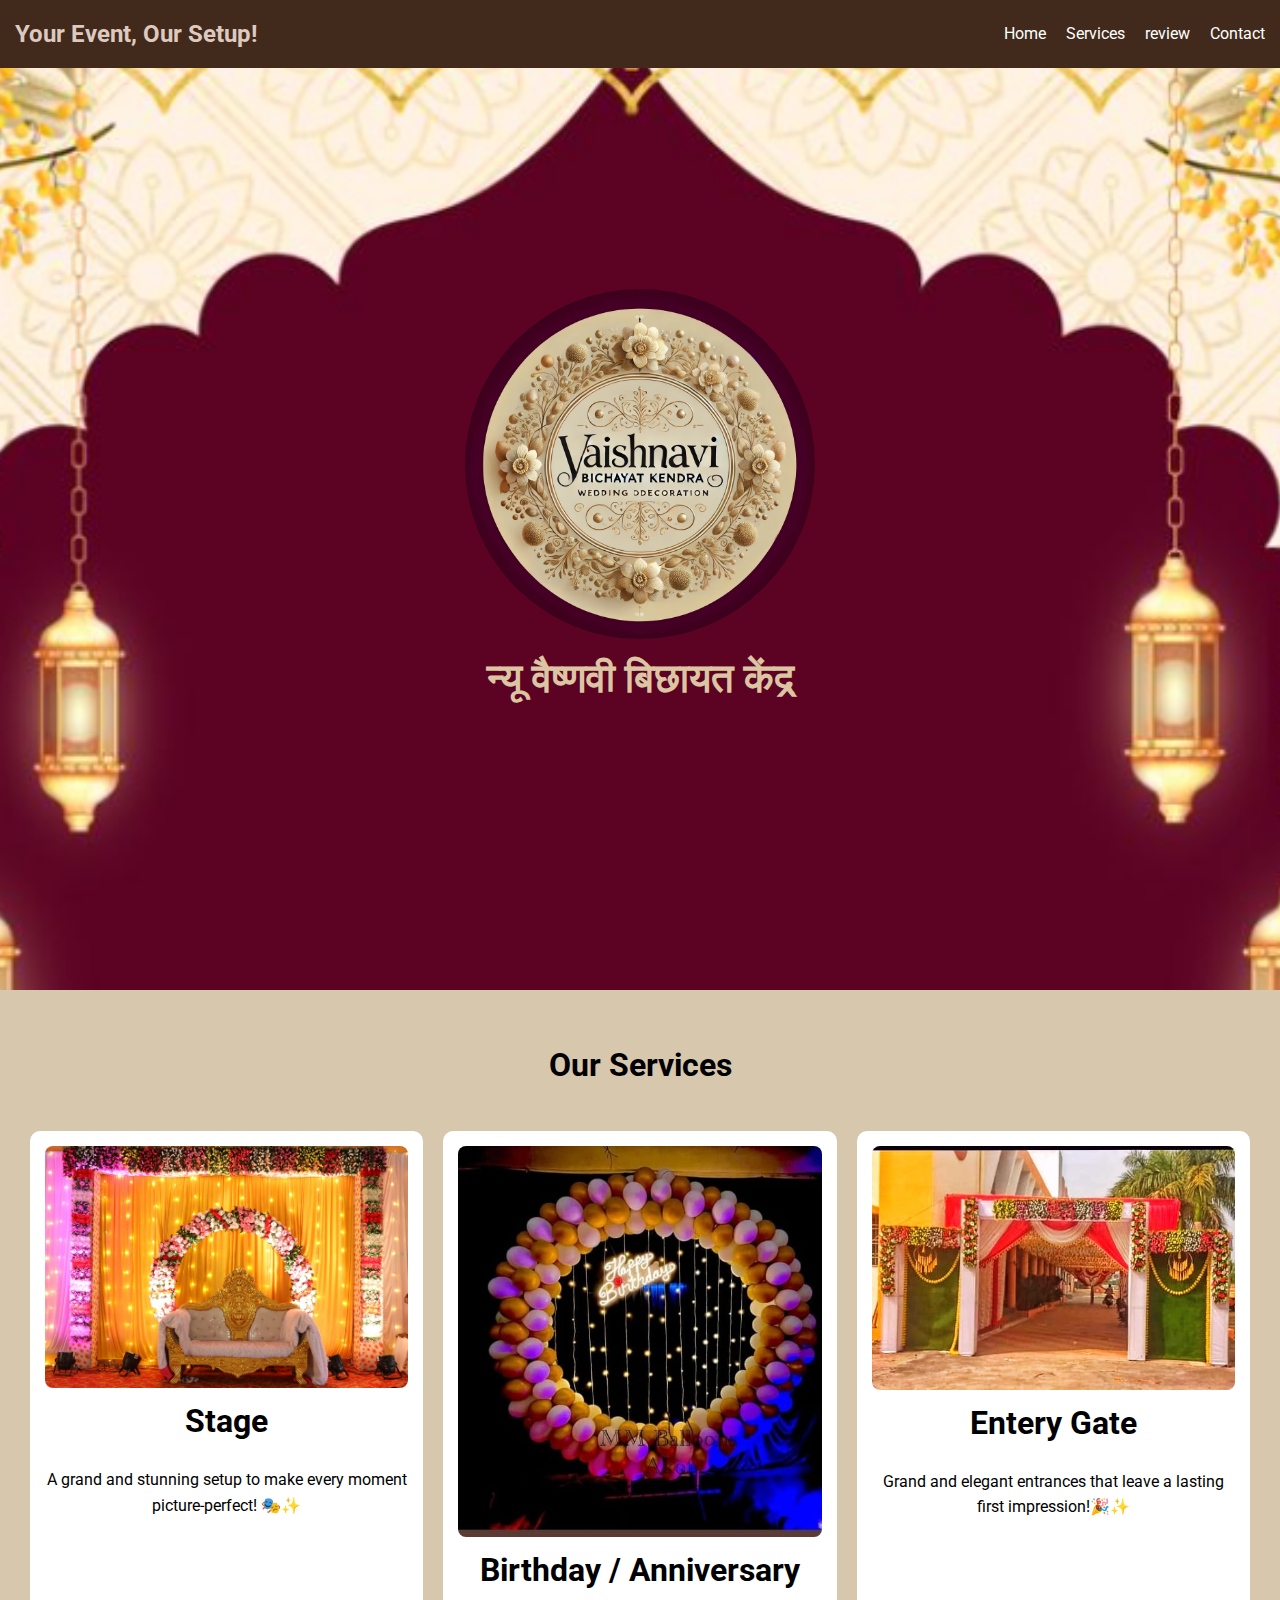
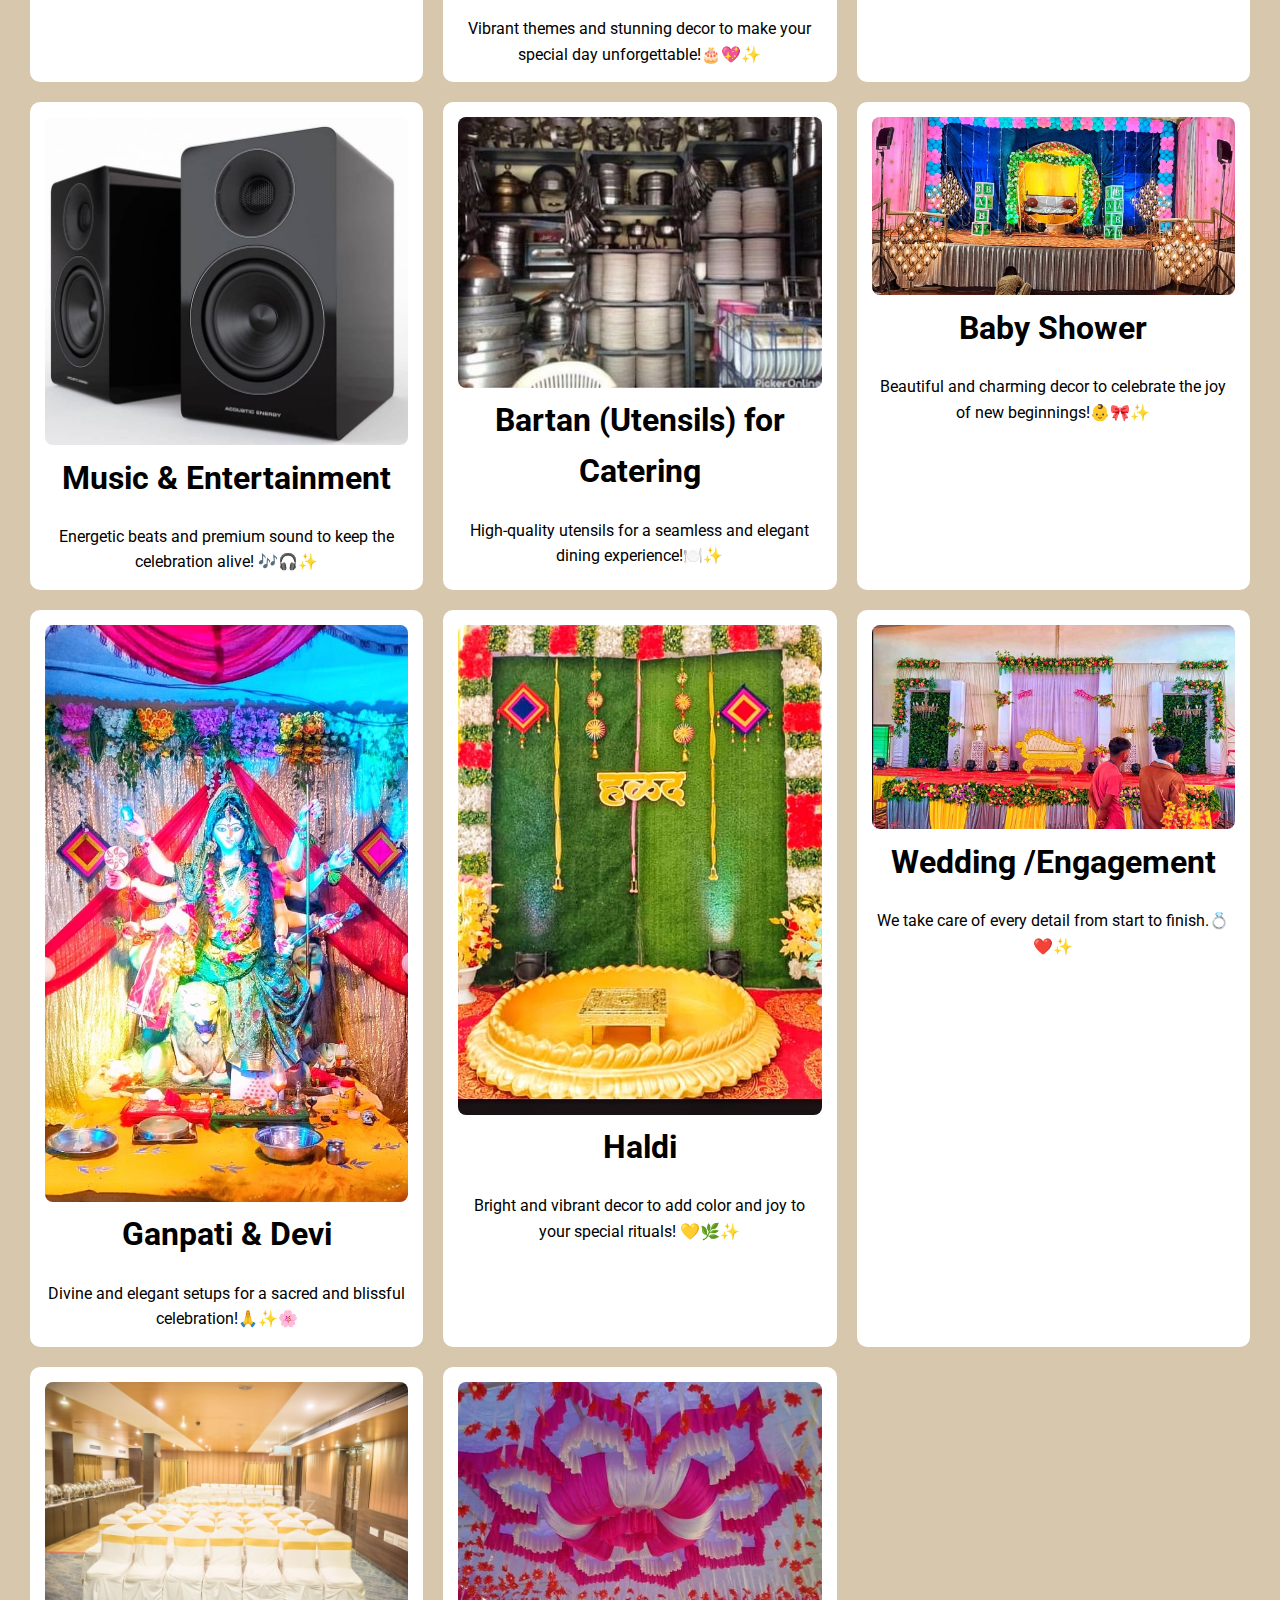
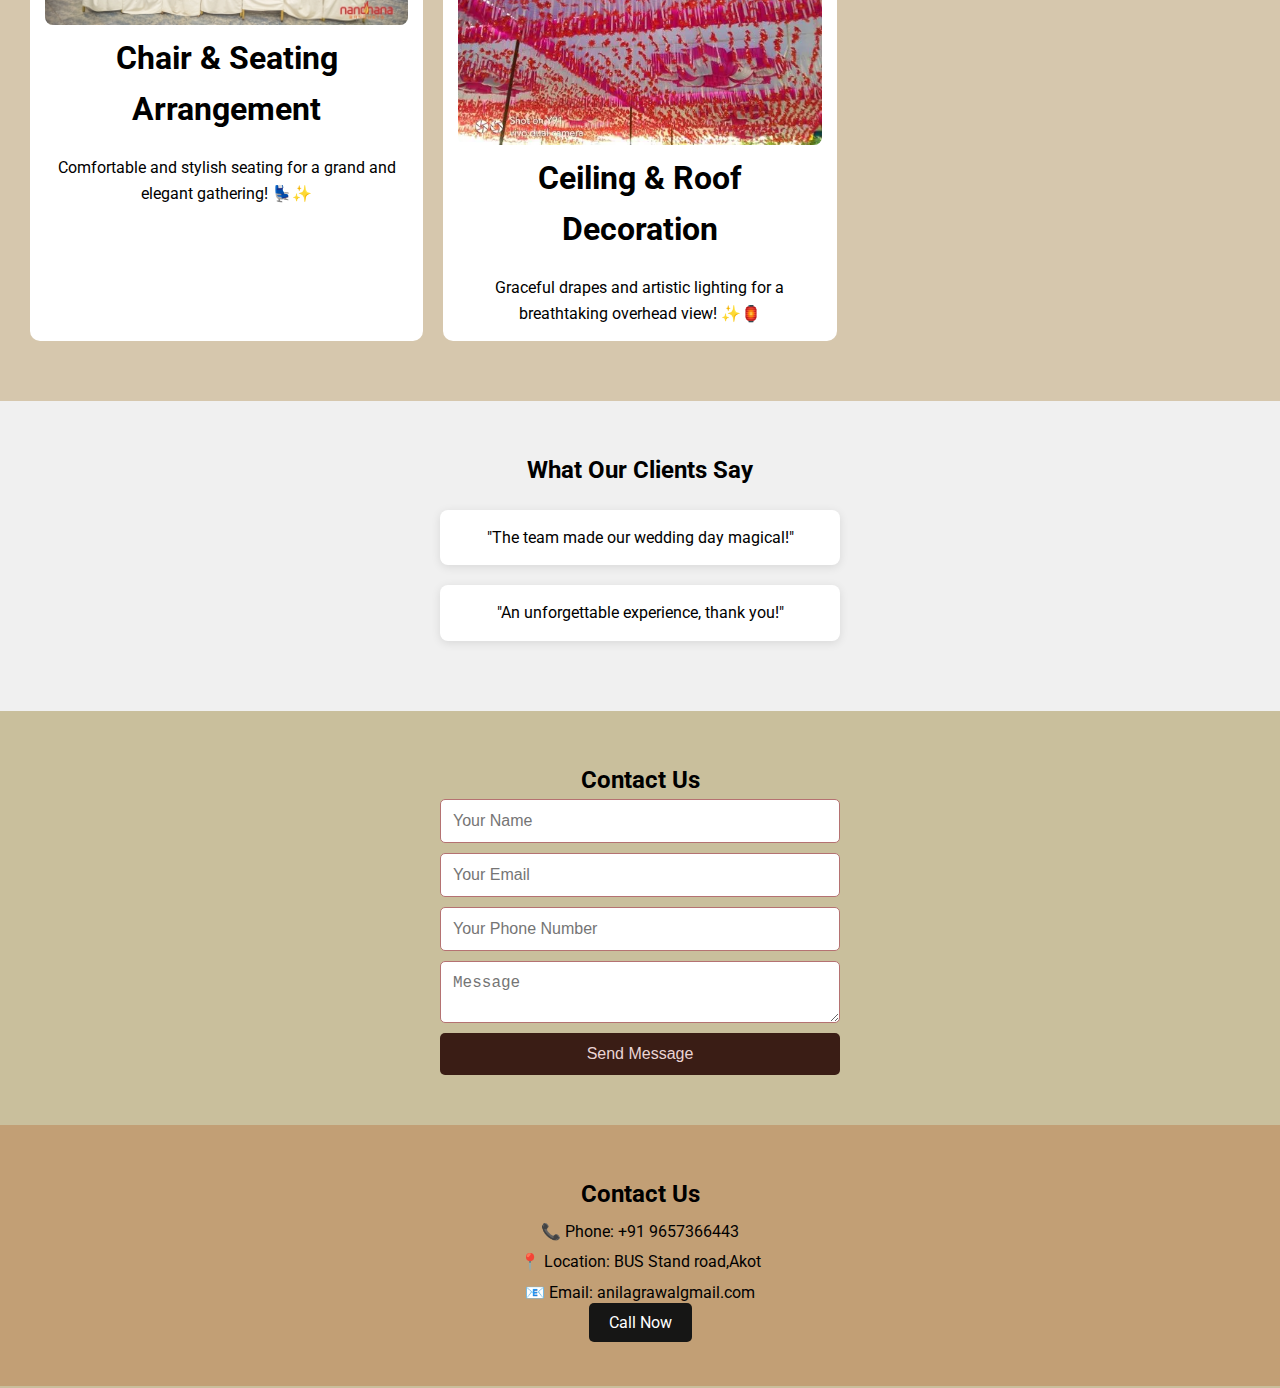
<file: index.html>
<!DOCTYPE html>
<html lang="en">
<head>
    <meta charset="UTF-8">
    <meta name="viewport" content="width=device-width, initial-scale=1.0">
    <title>Wedding Planner</title>
    <link rel="stylesheet" href="style.css">
    <link href="https://fonts.googleapis.com/css2?family=Roboto:wght@400;500;700&display=swap" rel="stylesheet">
</head>
<body>
    <!-- Navigation Bar -->
    <nav class="navbar">
        <div class="logo">
            <a href="#home">Your Event, Our Setup!</a>
        </div>
        <ul class="nav-links">
            <li><a href="#home">Home</a></li>
            <li><a href="#services">Services</a></li>
            <li><a href="#review">review</a></li>
            <li><a href="#contact">Contact</a></li>
        </ul>
        <div class="hamburger" onclick="toggleMenu()">
            <span class="bar"></span>
            <span class="bar"></span>
            <span class="bar"></span>
        </div>
    </nav>

    <!-- Hero Section -->
    <section id="hero">
        <div class="hero-content">
            <img src="logo1.webp">
            <h1>न्यू वैष्णवी बिछायत केंद्र</h1>
            
        </div>
    </section>

    <!-- Services Section -->
   <!-- Services Section -->
<section id="services">
    <h1>Our Services</h1>
    <div class="services-container">
        <!-- Existing Services -->
        <div class="service">
            <a href="index1.html">
            <img src="1.jpg" alt="Event Planning">
            </a>
            <h1>Stage</h1>
            <p>A grand and stunning setup to make every moment picture-perfect! 🎭✨</p>
        </div>
        <div class="service">
            <a href="index2.html">
            <img src="14.jpg" alt="Catering">
            </a>
            <h1>Birthday / Anniversary</h1>
            <p>Vibrant themes and stunning decor to make your special day unforgettable!🎂💖✨</p>
        </div>
        <div class="service">
            <a href="index3.html">
            <img src="9.jpg" alt="Photography">
            </a>
            <h1>Entery Gate</h1>
            <p>Grand and elegant entrances that leave a lasting first impression!🎉✨</p>
        </div>

        <!-- New Services -->
        <div class="service">
            <a href="index4.html">
            <img src="21.jpg" alt="Music & Entertainment">
            </a>
            <h1>Music & Entertainment</h1>
            <p>Energetic beats and premium sound to keep the celebration alive! 🎶🎧✨</p>
        </div>
        <div class="service">
            <a href="index5.html">
            <img src="22.jpeg" alt="Venue Decoration">
            </a>
            <h1>Bartan (Utensils) for Catering</h1>
            <p>High-quality utensils for a seamless and elegant dining experience!🍽️✨ </p>
        </div>
        <div class="service">
            <a href="index6.html">
            <img src="11.jpg" alt="Transportation">
            </a>
            <h1>Baby Shower</h1>
            <p>Beautiful and charming decor to celebrate the joy of new beginnings!👶🎀✨</p>
        </div>
        <div class="service">
            <a href="index7.html">
            <img src="god.jpg" alt="Guest Management">
            </a>
            <h1>Ganpati & Devi</h1>
            <p>Divine and elegant setups for a sacred and blissful celebration!🙏✨🌸</p>
        </div>

        <!-- Additional Services -->
        <div class="service">
            <a href="index8.html">
            <img src="15.jpg" alt="Bridal Makeup">
            </a>
            <h1>Haldi</h1>
            <p>Bright and vibrant decor to add color and joy to your special rituals! 💛🌿✨</p>
        </div>
        <div class="service">
            <a href="index9.html">
            <img src="8.jpg" alt="Wedding Cake Design">
            </a>
            <h1>Wedding /Engagement </h1>
            <p>We take care of every detail from start to finish.💍❤️✨</p>
        </div>
        <div class="service">
            <a href="index10.html">
            <img src="3.jpg" alt="Wedding Cake Design">
            </a>
            <h1>Chair & Seating Arrangement</h1>
            <p>Comfortable and stylish seating for a grand and elegant gathering! 💺✨</p>
        </div>
        <div class="service">
            <a href="index11.html">
            <img src="2.webp" alt="Wedding Cake Design">
            </a>
            <h1>Ceiling & Roof Decoration</h1>
            <p>Graceful drapes and artistic lighting for a breathtaking overhead view! ✨🏮</p>
        </div>
    </div>
</section>


    <!-- Gallery Section -->
    

    <!-- Testimonials Section -->
    <section id="testimonials">
        <h2>What Our Clients Say</h2>
        <div class="testimonial">
            <p>"The team made our wedding day magical!"</p>
           
        </div>
        <div class="testimonial">
            <p>"An unforgettable experience, thank you!"</p>
            
        </div>
    </section>

    <!-- Contact Form -->
    <section id="contact">
        <h2>Contact Us</h2>
        <form id="contactForm">
            <input type="text" placeholder="Your Name" required aria-label="Your Name">
            <input type="email" placeholder="Your Email" required aria-label="Your Email">
            <input type="tel" placeholder="Your Phone Number" aria-label="Your Phone Number">
            <textarea placeholder="Message" required aria-label="Message"></textarea>
            <button type="submit">Send Message</button>
        </form>
    </section>

    <!-- Footer -->
    <div class="container">
        <section class="contact" id="contact">
            <h2>Contact Us</h2>
            <p>📞 Phone: +91 9657366443  </p>
            <p>📍 Location: BUS Stand road,Akot</p>
            <p>📧 Email: anilagrawalgmail.com</p>
            <a href="tel:+91XXXXXXXXXX" class="btn">Call Now</a>
        </section>
    </div>
    <script src="scripts.js"></script>
</body>
</html>
</file>
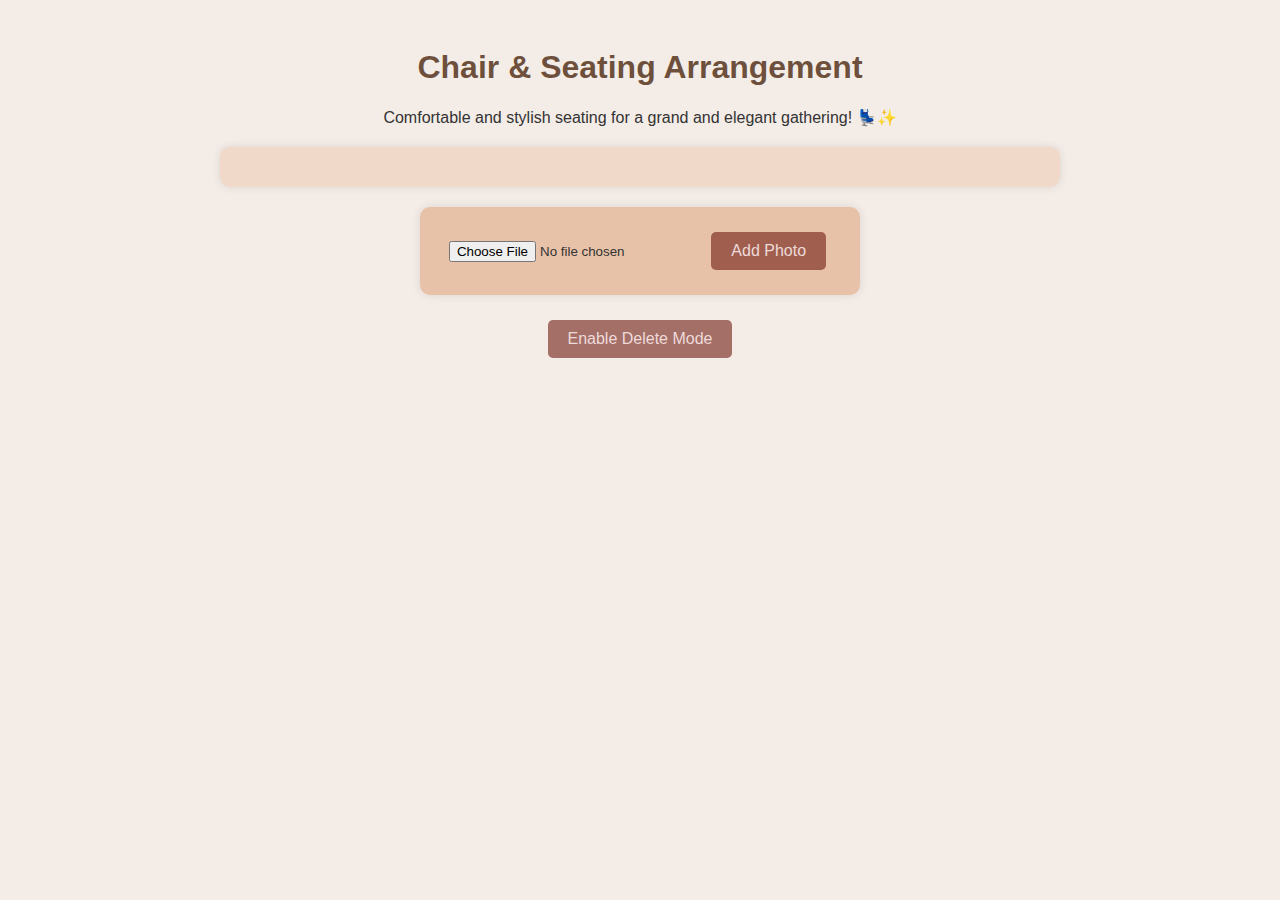
<file: index10.html>
<!DOCTYPE html>
<html lang="en">
<head>
    <meta charset="UTF-8">
    <meta name="viewport" content="width=device-width, initial-scale=1.0">
    <title>Service Gallery</title>
    <style>
        body {
            text-align: center;
            font-family: Arial, sans-serif;
            background-color: #f3ece7;
            color: #333;
            padding: 20px;
        }
        h1 {
            color: #421b03c1;
            font-size: 2em;
        }
        .gallery {
            display: flex;
            flex-wrap: wrap;
            justify-content: center;
            background: rgb(240, 217, 201);
            padding: 20px;
            border-radius: 10px;
            box-shadow: 0 0 10px rgba(0, 0, 0, 0.1);
            margin: 20px auto;
            max-width: 800px;
        }
        .photo-container {
            position: relative;
            display: inline-block;
            margin: 10px;
        }
        .photo-container img {
            width: 200px;
            height: 150px;
            border: 3px solid #d66433df;
            border-radius: 10px;
            transition: transform 0.3s ease;
        }
        .photo-container img:hover {
            transform: scale(1.1);
        }
        .photo-container input[type='checkbox'] {
            position: absolute;
            top: 5px;
            left: 5px;
            display: none;
        }
        .upload-section {
            margin-top: 20px;
            padding: 20px;
            background: #e8c2a8;
            border-radius: 10px;
            box-shadow: 0 0 10px rgba(0, 0, 0, 0.1);
            max-width: 400px;
            margin: 20px auto;
        }
        .delete-section {
            margin-top: 10px;
        }
        button {
            background-color: #7321169d;
            color: rgb(238, 218, 218);
            border: none;
            padding: 10px 20px;
            font-size: 1em;
            cursor: pointer;
            border-radius: 5px;
            transition: background 0.3s;
            margin: 5px;
        }
        button:hover {
            background-color: #c1583b;
        }
    </style>
</head>
<body>
    <h1 id="serviceTitle">Chair & Seating Arrangement</h1>
    <p>Comfortable and stylish seating for a grand and elegant gathering! 💺✨</p>

    <div class="gallery" id="gallery"></div>

    <div class="upload-section">
        <input type="file" id="fileInput" accept="image/*">
        <button onclick="addPhoto()">Add Photo</button>
    </div>

    <div class="delete-section">
        <button onclick="toggleDeleteMode()" id="deleteToggle">Enable Delete Mode</button>
        <button onclick="deleteSelectedPhotos()" id="deleteButton" style="display: none;">Delete Selected Photos</button>
    </div>

    <script>
        let deleteMode = false;

        // Get the current service from the page title (or another method)
        const serviceName = document.getElementById("serviceTitle").textContent.trim();
        const localStorageKey = `photos_${serviceName.toLowerCase()}`;

        // Load images from localStorage for this specific service
        document.addEventListener("DOMContentLoaded", loadSavedPhotos);

        function addPhoto() {
            const fileInput = document.getElementById('fileInput');
            if (fileInput.files && fileInput.files[0]) {
                const reader = new FileReader();
                reader.onload = function (e) {
                    savePhoto(e.target.result); // Save to localStorage for this service
                    displayPhoto(e.target.result); // Display the photo
                }
                reader.readAsDataURL(fileInput.files[0]);
            }
        }

        function displayPhoto(imageSrc) {
            const gallery = document.getElementById('gallery');
            const container = document.createElement('div');
            container.classList.add('photo-container');

            const img = document.createElement('img');
            img.src = imageSrc;

            const checkbox = document.createElement('input');
            checkbox.type = 'checkbox';

            container.appendChild(checkbox);
            container.appendChild(img);
            gallery.appendChild(container);
        }

        function savePhoto(imageSrc) {
            let savedPhotos = JSON.parse(localStorage.getItem(localStorageKey)) || [];
            savedPhotos.push(imageSrc);
            localStorage.setItem(localStorageKey, JSON.stringify(savedPhotos));
        }

        function loadSavedPhotos() {
            let savedPhotos = JSON.parse(localStorage.getItem(localStorageKey)) || [];
            savedPhotos.forEach(photo => displayPhoto(photo));
        }

        function toggleDeleteMode() {
            deleteMode = !deleteMode;
            const checkboxes = document.querySelectorAll('.photo-container input[type="checkbox"]');
            checkboxes.forEach(checkbox => {
                checkbox.style.display = deleteMode ? 'block' : 'none';
            });
            document.getElementById('deleteButton').style.display = deleteMode ? 'inline-block' : 'none';
            document.getElementById('deleteToggle').textContent = deleteMode ? 'Disable Delete Mode' : 'Enable Delete Mode';
        }

        function deleteSelectedPhotos() {
            const gallery = document.getElementById('gallery');
            const selectedPhotos = document.querySelectorAll('.photo-container input[type="checkbox"]:checked');

            if (selectedPhotos.length === 0) {
                alert("No photos selected for deletion.");
                return;
            }

            if (confirm("Are you sure you want to delete the selected photos?")) {
                let savedPhotos = JSON.parse(localStorage.getItem(localStorageKey)) || [];

                selectedPhotos.forEach(checkbox => {
                    const photoSrc = checkbox.nextSibling.src;
                    savedPhotos = savedPhotos.filter(photo => photo !== photoSrc);
                    gallery.removeChild(checkbox.parentElement);
                });

                localStorage.setItem(localStorageKey, JSON.stringify(savedPhotos));
            }
        }
    </script>
</body>
</html>
</file>
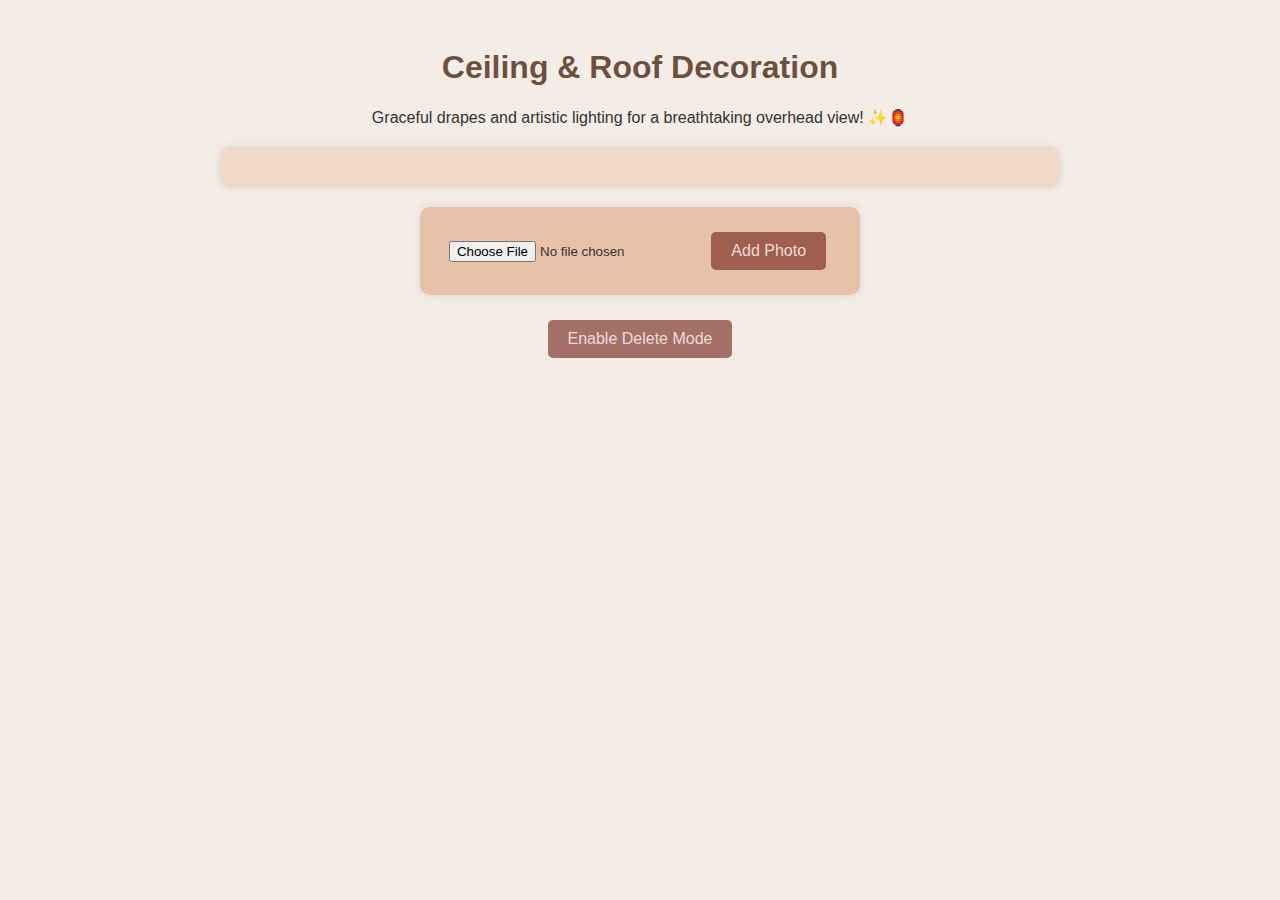
<file: index11.html>
<!DOCTYPE html>
<html lang="en">
<head>
    <meta charset="UTF-8">
    <meta name="viewport" content="width=device-width, initial-scale=1.0">
    <title>Service Gallery</title>
    <style>
        body {
            text-align: center;
            font-family: Arial, sans-serif;
            background-color: #f3ece7;
            color: #333;
            padding: 20px;
        }
        h1 {
            color: #421b03c1;
            font-size: 2em;
        }
        .gallery {
            display: flex;
            flex-wrap: wrap;
            justify-content: center;
            background: rgb(240, 217, 201);
            padding: 20px;
            border-radius: 10px;
            box-shadow: 0 0 10px rgba(0, 0, 0, 0.1);
            margin: 20px auto;
            max-width: 800px;
        }
        .photo-container {
            position: relative;
            display: inline-block;
            margin: 10px;
        }
        .photo-container img {
            width: 200px;
            height: 150px;
            border: 3px solid #d66433df;
            border-radius: 10px;
            transition: transform 0.3s ease;
        }
        .photo-container img:hover {
            transform: scale(1.1);
        }
        .photo-container input[type='checkbox'] {
            position: absolute;
            top: 5px;
            left: 5px;
            display: none;
        }
        .upload-section {
            margin-top: 20px;
            padding: 20px;
            background: #e8c2a8;
            border-radius: 10px;
            box-shadow: 0 0 10px rgba(0, 0, 0, 0.1);
            max-width: 400px;
            margin: 20px auto;
        }
        .delete-section {
            margin-top: 10px;
        }
        button {
            background-color: #7321169d;
            color: rgb(238, 218, 218);
            border: none;
            padding: 10px 20px;
            font-size: 1em;
            cursor: pointer;
            border-radius: 5px;
            transition: background 0.3s;
            margin: 5px;
        }
        button:hover {
            background-color: #c1583b;
        }
    </style>
</head>
<body>
    <h1 id="serviceTitle">Ceiling & Roof Decoration</h1>
    <p>Graceful drapes and artistic lighting for a breathtaking overhead view! ✨🏮</p>

    <div class="gallery" id="gallery"></div>

    <div class="upload-section">
        <input type="file" id="fileInput" accept="image/*">
        <button onclick="addPhoto()">Add Photo</button>
    </div>

    <div class="delete-section">
        <button onclick="toggleDeleteMode()" id="deleteToggle">Enable Delete Mode</button>
        <button onclick="deleteSelectedPhotos()" id="deleteButton" style="display: none;">Delete Selected Photos</button>
    </div>

    <script>
        let deleteMode = false;

        // Get the current service from the page title (or another method)
        const serviceName = document.getElementById("serviceTitle").textContent.trim();
        const localStorageKey = `photos_${serviceName.toLowerCase()}`;

        // Load images from localStorage for this specific service
        document.addEventListener("DOMContentLoaded", loadSavedPhotos);

        function addPhoto() {
            const fileInput = document.getElementById('fileInput');
            if (fileInput.files && fileInput.files[0]) {
                const reader = new FileReader();
                reader.onload = function (e) {
                    savePhoto(e.target.result); // Save to localStorage for this service
                    displayPhoto(e.target.result); // Display the photo
                }
                reader.readAsDataURL(fileInput.files[0]);
            }
        }

        function displayPhoto(imageSrc) {
            const gallery = document.getElementById('gallery');
            const container = document.createElement('div');
            container.classList.add('photo-container');

            const img = document.createElement('img');
            img.src = imageSrc;

            const checkbox = document.createElement('input');
            checkbox.type = 'checkbox';

            container.appendChild(checkbox);
            container.appendChild(img);
            gallery.appendChild(container);
        }

        function savePhoto(imageSrc) {
            let savedPhotos = JSON.parse(localStorage.getItem(localStorageKey)) || [];
            savedPhotos.push(imageSrc);
            localStorage.setItem(localStorageKey, JSON.stringify(savedPhotos));
        }

        function loadSavedPhotos() {
            let savedPhotos = JSON.parse(localStorage.getItem(localStorageKey)) || [];
            savedPhotos.forEach(photo => displayPhoto(photo));
        }

        function toggleDeleteMode() {
            deleteMode = !deleteMode;
            const checkboxes = document.querySelectorAll('.photo-container input[type="checkbox"]');
            checkboxes.forEach(checkbox => {
                checkbox.style.display = deleteMode ? 'block' : 'none';
            });
            document.getElementById('deleteButton').style.display = deleteMode ? 'inline-block' : 'none';
            document.getElementById('deleteToggle').textContent = deleteMode ? 'Disable Delete Mode' : 'Enable Delete Mode';
        }

        function deleteSelectedPhotos() {
            const gallery = document.getElementById('gallery');
            const selectedPhotos = document.querySelectorAll('.photo-container input[type="checkbox"]:checked');

            if (selectedPhotos.length === 0) {
                alert("No photos selected for deletion.");
                return;
            }

            if (confirm("Are you sure you want to delete the selected photos?")) {
                let savedPhotos = JSON.parse(localStorage.getItem(localStorageKey)) || [];

                selectedPhotos.forEach(checkbox => {
                    const photoSrc = checkbox.nextSibling.src;
                    savedPhotos = savedPhotos.filter(photo => photo !== photoSrc);
                    gallery.removeChild(checkbox.parentElement);
                });

                localStorage.setItem(localStorageKey, JSON.stringify(savedPhotos));
            }
        }
    </script>
</body>
</html>
</file>
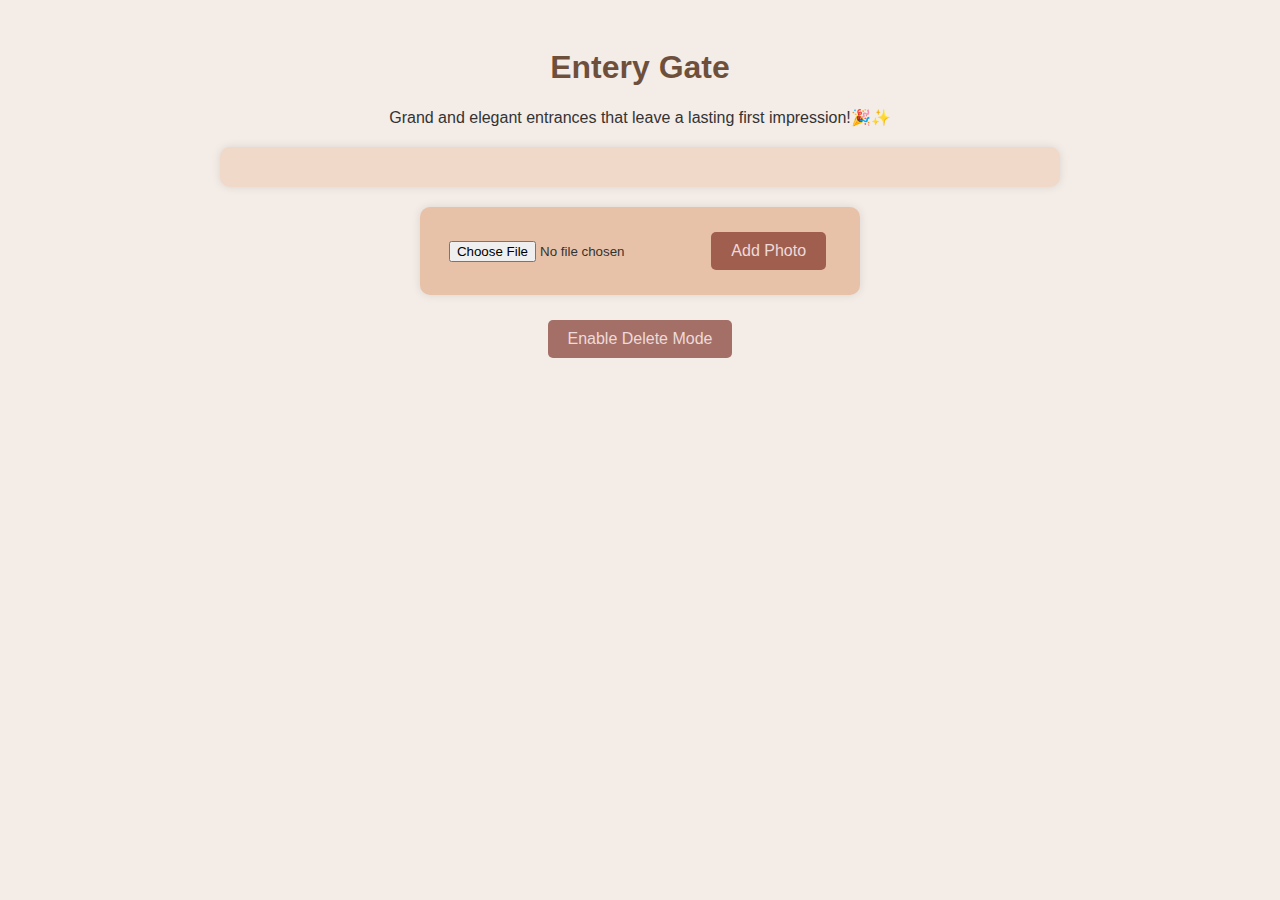
<file: index3.html>
<!DOCTYPE html>
<html lang="en">
<head>
    <meta charset="UTF-8">
    <meta name="viewport" content="width=device-width, initial-scale=1.0">
    <title>Service Gallery</title>
    <style>
        body {
            text-align: center;
            font-family: Arial, sans-serif;
            background-color: #f3ece7;
            color: #333;
            padding: 20px;
        }
        h1 {
            color: #421b03c1;
            font-size: 2em;
        }
        .gallery {
            display: flex;
            flex-wrap: wrap;
            justify-content: center;
            background: rgb(240, 217, 201);
            padding: 20px;
            border-radius: 10px;
            box-shadow: 0 0 10px rgba(0, 0, 0, 0.1);
            margin: 20px auto;
            max-width: 800px;
        }
        .photo-container {
            position: relative;
            display: inline-block;
            margin: 10px;
        }
        .photo-container img {
            width: 200px;
            height: 150px;
            border: 3px solid #d66433df;
            border-radius: 10px;
            transition: transform 0.3s ease;
        }
        .photo-container img:hover {
            transform: scale(1.1);
        }
        .photo-container input[type='checkbox'] {
            position: absolute;
            top: 5px;
            left: 5px;
            display: none;
        }
        .upload-section {
            margin-top: 20px;
            padding: 20px;
            background: #e8c2a8;
            border-radius: 10px;
            box-shadow: 0 0 10px rgba(0, 0, 0, 0.1);
            max-width: 400px;
            margin: 20px auto;
        }
        .delete-section {
            margin-top: 10px;
        }
        button {
            background-color: #7321169d;
            color: rgb(238, 218, 218);
            border: none;
            padding: 10px 20px;
            font-size: 1em;
            cursor: pointer;
            border-radius: 5px;
            transition: background 0.3s;
            margin: 5px;
        }
        button:hover {
            background-color: #c1583b;
        }
    </style>
</head>
<body>
    <h1 id="serviceTitle">Entery Gate</h1>
    <p>Grand and elegant entrances that leave a lasting first impression!🎉✨</p>

    <div class="gallery" id="gallery"></div>

    <div class="upload-section">
        <input type="file" id="fileInput" accept="image/*">
        <button onclick="addPhoto()">Add Photo</button>
    </div>

    <div class="delete-section">
        <button onclick="toggleDeleteMode()" id="deleteToggle">Enable Delete Mode</button>
        <button onclick="deleteSelectedPhotos()" id="deleteButton" style="display: none;">Delete Selected Photos</button>
    </div>

    <script>
        let deleteMode = false;

        // Get the current service from the page title (or another method)
        const serviceName = document.getElementById("serviceTitle").textContent.trim();
        const localStorageKey = `photos_${serviceName.toLowerCase()}`;

        // Load images from localStorage for this specific service
        document.addEventListener("DOMContentLoaded", loadSavedPhotos);

        function addPhoto() {
            const fileInput = document.getElementById('fileInput');
            if (fileInput.files && fileInput.files[0]) {
                const reader = new FileReader();
                reader.onload = function (e) {
                    savePhoto(e.target.result); // Save to localStorage for this service
                    displayPhoto(e.target.result); // Display the photo
                }
                reader.readAsDataURL(fileInput.files[0]);
            }
        }

        function displayPhoto(imageSrc) {
            const gallery = document.getElementById('gallery');
            const container = document.createElement('div');
            container.classList.add('photo-container');

            const img = document.createElement('img');
            img.src = imageSrc;

            const checkbox = document.createElement('input');
            checkbox.type = 'checkbox';

            container.appendChild(checkbox);
            container.appendChild(img);
            gallery.appendChild(container);
        }

        function savePhoto(imageSrc) {
            let savedPhotos = JSON.parse(localStorage.getItem(localStorageKey)) || [];
            savedPhotos.push(imageSrc);
            localStorage.setItem(localStorageKey, JSON.stringify(savedPhotos));
        }

        function loadSavedPhotos() {
            let savedPhotos = JSON.parse(localStorage.getItem(localStorageKey)) || [];
            savedPhotos.forEach(photo => displayPhoto(photo));
        }

        function toggleDeleteMode() {
            deleteMode = !deleteMode;
            const checkboxes = document.querySelectorAll('.photo-container input[type="checkbox"]');
            checkboxes.forEach(checkbox => {
                checkbox.style.display = deleteMode ? 'block' : 'none';
            });
            document.getElementById('deleteButton').style.display = deleteMode ? 'inline-block' : 'none';
            document.getElementById('deleteToggle').textContent = deleteMode ? 'Disable Delete Mode' : 'Enable Delete Mode';
        }

        function deleteSelectedPhotos() {
            const gallery = document.getElementById('gallery');
            const selectedPhotos = document.querySelectorAll('.photo-container input[type="checkbox"]:checked');

            if (selectedPhotos.length === 0) {
                alert("No photos selected for deletion.");
                return;
            }

            if (confirm("Are you sure you want to delete the selected photos?")) {
                let savedPhotos = JSON.parse(localStorage.getItem(localStorageKey)) || [];

                selectedPhotos.forEach(checkbox => {
                    const photoSrc = checkbox.nextSibling.src;
                    savedPhotos = savedPhotos.filter(photo => photo !== photoSrc);
                    gallery.removeChild(checkbox.parentElement);
                });

                localStorage.setItem(localStorageKey, JSON.stringify(savedPhotos));
            }
        }
    </script>
</body>
</html>
</file>
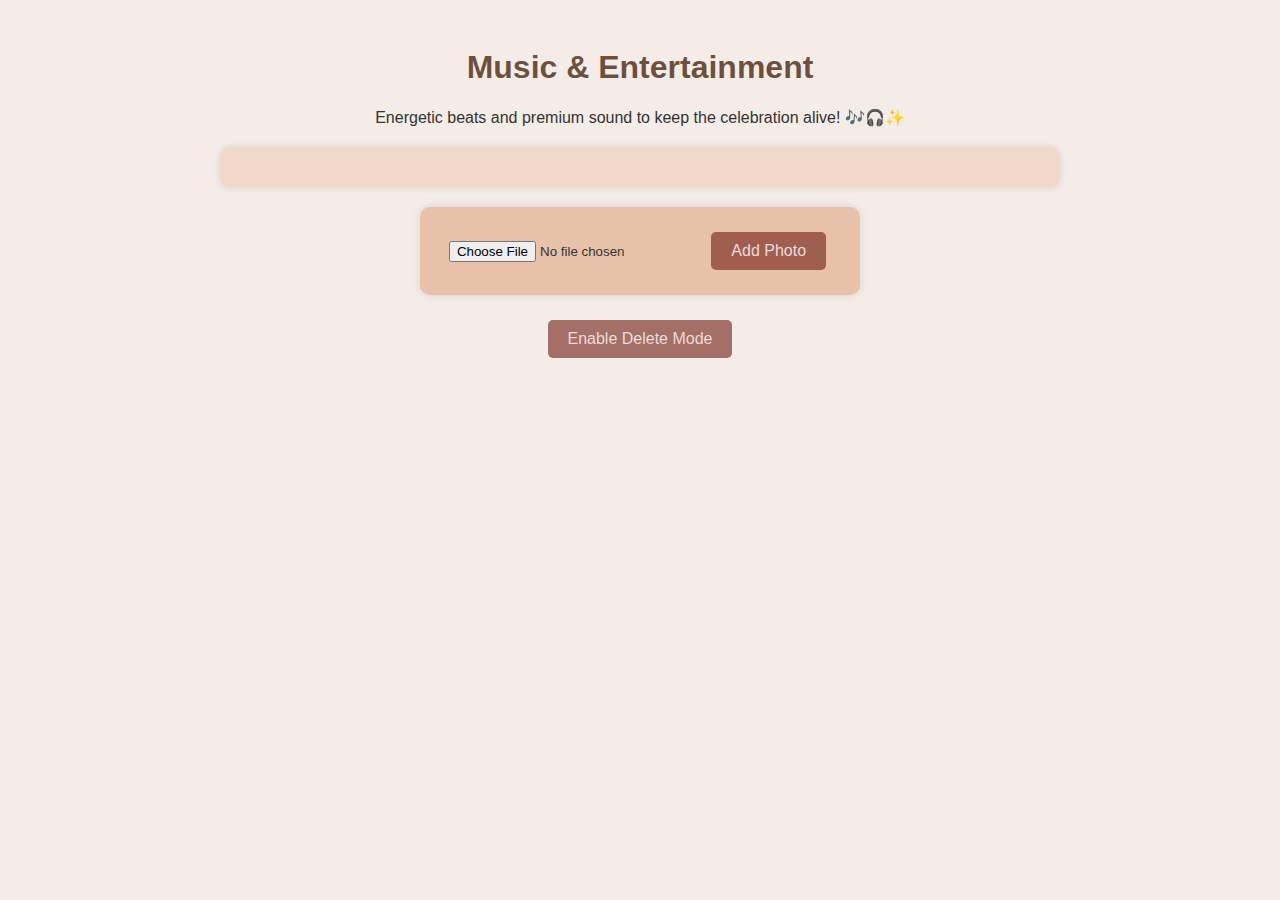
<file: index4.html>
<!DOCTYPE html>
<html lang="en">
<head>
    <meta charset="UTF-8">
    <meta name="viewport" content="width=device-width, initial-scale=1.0">
    <title>Service Gallery</title>
    <style>
        body {
            text-align: center;
            font-family: Arial, sans-serif;
            background-color: #f3ece7;
            color: #333;
            padding: 20px;
        }
        h1 {
            color: #421b03c1;
            font-size: 2em;
        }
        .gallery {
            display: flex;
            flex-wrap: wrap;
            justify-content: center;
            background: rgb(240, 217, 201);
            padding: 20px;
            border-radius: 10px;
            box-shadow: 0 0 10px rgba(0, 0, 0, 0.1);
            margin: 20px auto;
            max-width: 800px;
        }
        .photo-container {
            position: relative;
            display: inline-block;
            margin: 10px;
        }
        .photo-container img {
            width: 200px;
            height: 150px;
            border: 3px solid #d66433df;
            border-radius: 10px;
            transition: transform 0.3s ease;
        }
        .photo-container img:hover {
            transform: scale(1.1);
        }
        .photo-container input[type='checkbox'] {
            position: absolute;
            top: 5px;
            left: 5px;
            display: none;
        }
        .upload-section {
            margin-top: 20px;
            padding: 20px;
            background: #e8c2a8;
            border-radius: 10px;
            box-shadow: 0 0 10px rgba(0, 0, 0, 0.1);
            max-width: 400px;
            margin: 20px auto;
        }
        .delete-section {
            margin-top: 10px;
        }
        button {
            background-color: #7321169d;
            color: rgb(238, 218, 218);
            border: none;
            padding: 10px 20px;
            font-size: 1em;
            cursor: pointer;
            border-radius: 5px;
            transition: background 0.3s;
            margin: 5px;
        }
        button:hover {
            background-color: #c1583b;
        }
    </style>
</head>
<body>
    <h1 id="serviceTitle">Music & Entertainment</h1>
    <p>Energetic beats and premium sound to keep the celebration alive! 🎶🎧✨</p>

    <div class="gallery" id="gallery"></div>

    <div class="upload-section">
        <input type="file" id="fileInput" accept="image/*">
        <button onclick="addPhoto()">Add Photo</button>
    </div>

    <div class="delete-section">
        <button onclick="toggleDeleteMode()" id="deleteToggle">Enable Delete Mode</button>
        <button onclick="deleteSelectedPhotos()" id="deleteButton" style="display: none;">Delete Selected Photos</button>
    </div>

    <script>
        let deleteMode = false;

        // Get the current service from the page title (or another method)
        const serviceName = document.getElementById("serviceTitle").textContent.trim();
        const localStorageKey = `photos_${serviceName.toLowerCase()}`;

        // Load images from localStorage for this specific service
        document.addEventListener("DOMContentLoaded", loadSavedPhotos);

        function addPhoto() {
            const fileInput = document.getElementById('fileInput');
            if (fileInput.files && fileInput.files[0]) {
                const reader = new FileReader();
                reader.onload = function (e) {
                    savePhoto(e.target.result); // Save to localStorage for this service
                    displayPhoto(e.target.result); // Display the photo
                }
                reader.readAsDataURL(fileInput.files[0]);
            }
        }

        function displayPhoto(imageSrc) {
            const gallery = document.getElementById('gallery');
            const container = document.createElement('div');
            container.classList.add('photo-container');

            const img = document.createElement('img');
            img.src = imageSrc;

            const checkbox = document.createElement('input');
            checkbox.type = 'checkbox';

            container.appendChild(checkbox);
            container.appendChild(img);
            gallery.appendChild(container);
        }

        function savePhoto(imageSrc) {
            let savedPhotos = JSON.parse(localStorage.getItem(localStorageKey)) || [];
            savedPhotos.push(imageSrc);
            localStorage.setItem(localStorageKey, JSON.stringify(savedPhotos));
        }

        function loadSavedPhotos() {
            let savedPhotos = JSON.parse(localStorage.getItem(localStorageKey)) || [];
            savedPhotos.forEach(photo => displayPhoto(photo));
        }

        function toggleDeleteMode() {
            deleteMode = !deleteMode;
            const checkboxes = document.querySelectorAll('.photo-container input[type="checkbox"]');
            checkboxes.forEach(checkbox => {
                checkbox.style.display = deleteMode ? 'block' : 'none';
            });
            document.getElementById('deleteButton').style.display = deleteMode ? 'inline-block' : 'none';
            document.getElementById('deleteToggle').textContent = deleteMode ? 'Disable Delete Mode' : 'Enable Delete Mode';
        }

        function deleteSelectedPhotos() {
            const gallery = document.getElementById('gallery');
            const selectedPhotos = document.querySelectorAll('.photo-container input[type="checkbox"]:checked');

            if (selectedPhotos.length === 0) {
                alert("No photos selected for deletion.");
                return;
            }

            if (confirm("Are you sure you want to delete the selected photos?")) {
                let savedPhotos = JSON.parse(localStorage.getItem(localStorageKey)) || [];

                selectedPhotos.forEach(checkbox => {
                    const photoSrc = checkbox.nextSibling.src;
                    savedPhotos = savedPhotos.filter(photo => photo !== photoSrc);
                    gallery.removeChild(checkbox.parentElement);
                });

                localStorage.setItem(localStorageKey, JSON.stringify(savedPhotos));
            }
        }
    </script>
</body>
</html>
</file>
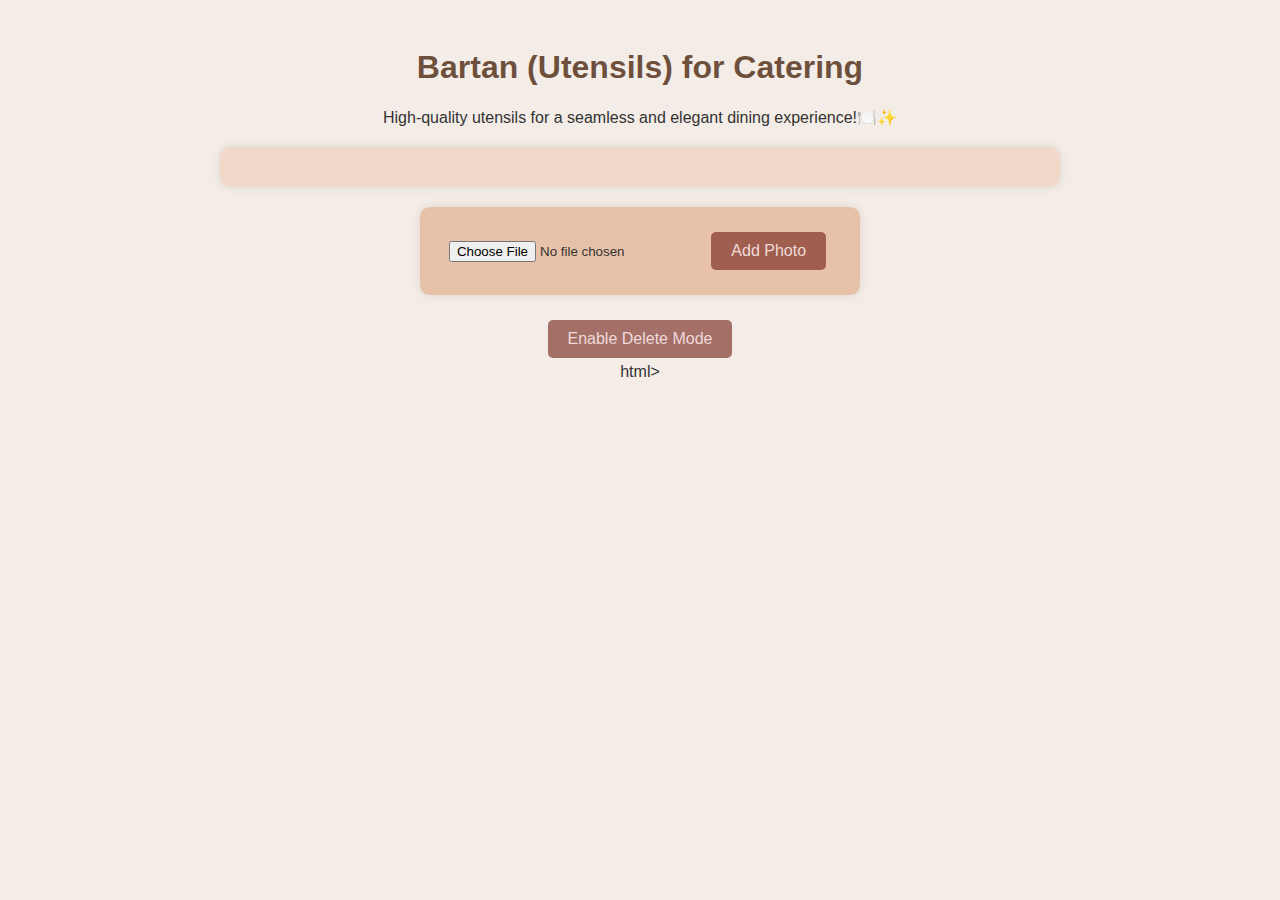
<file: index5.html>
<!DOCTYPE html>
<html lang="en">
<head>
    <meta charset="UTF-8">
    <meta name="viewport" content="width=device-width, initial-scale=1.0">
    <title>Service Gallery</title>
    <style>
        body {
            text-align: center;
            font-family: Arial, sans-serif;
            background-color: #f3ece7;
            color: #333;
            padding: 20px;
        }
        h1 {
            color: #421b03c1;
            font-size: 2em;
        }
        .gallery {
            display: flex;
            flex-wrap: wrap;
            justify-content: center;
            background: rgb(240, 217, 201);
            padding: 20px;
            border-radius: 10px;
            box-shadow: 0 0 10px rgba(0, 0, 0, 0.1);
            margin: 20px auto;
            max-width: 800px;
        }
        .photo-container {
            position: relative;
            display: inline-block;
            margin: 10px;
        }
        .photo-container img {
            width: 200px;
            height: 150px;
            border: 3px solid #d66433df;
            border-radius: 10px;
            transition: transform 0.3s ease;
        }
        .photo-container img:hover {
            transform: scale(1.1);
        }
        .photo-container input[type='checkbox'] {
            position: absolute;
            top: 5px;
            left: 5px;
            display: none;
        }
        .upload-section {
            margin-top: 20px;
            padding: 20px;
            background: #e8c2a8;
            border-radius: 10px;
            box-shadow: 0 0 10px rgba(0, 0, 0, 0.1);
            max-width: 400px;
            margin: 20px auto;
        }
        .delete-section {
            margin-top: 10px;
        }
        button {
            background-color: #7321169d;
            color: rgb(238, 218, 218);
            border: none;
            padding: 10px 20px;
            font-size: 1em;
            cursor: pointer;
            border-radius: 5px;
            transition: background 0.3s;
            margin: 5px;
        }
        button:hover {
            background-color: #c1583b;
        }
    </style>
</head>
<body>
    <h1 id="serviceTitle">Bartan (Utensils) for Catering</h1>
    <p>High-quality utensils for a seamless and elegant dining experience!🍽️✨ </p>

    <div class="gallery" id="gallery"></div>

    <div class="upload-section">
        <input type="file" id="fileInput" accept="image/*">
        <button onclick="addPhoto()">Add Photo</button>
    </div>

    <div class="delete-section">
        <button onclick="toggleDeleteMode()" id="deleteToggle">Enable Delete Mode</button>
        <button onclick="deleteSelectedPhotos()" id="deleteButton" style="display: none;">Delete Selected Photos</button>
    </div>

    <script>
        let deleteMode = false;

        // Get the current service from the page title (or another method)
        const serviceName = document.getElementById("serviceTitle").textContent.trim();
        const localStorageKey = `photos_${serviceName.toLowerCase()}`;

        // Load images from localStorage for this specific service
        document.addEventListener("DOMContentLoaded", loadSavedPhotos);

        function addPhoto() {
            const fileInput = document.getElementById('fileInput');
            if (fileInput.files && fileInput.files[0]) {
                const reader = new FileReader();
                reader.onload = function (e) {
                    savePhoto(e.target.result); // Save to localStorage for this service
                    displayPhoto(e.target.result); // Display the photo
                }
                reader.readAsDataURL(fileInput.files[0]);
            }
        }

        function displayPhoto(imageSrc) {
            const gallery = document.getElementById('gallery');
            const container = document.createElement('div');
            container.classList.add('photo-container');

            const img = document.createElement('img');
            img.src = imageSrc;

            const checkbox = document.createElement('input');
            checkbox.type = 'checkbox';

            container.appendChild(checkbox);
            container.appendChild(img);
            gallery.appendChild(container);
        }

        function savePhoto(imageSrc) {
            let savedPhotos = JSON.parse(localStorage.getItem(localStorageKey)) || [];
            savedPhotos.push(imageSrc);
            localStorage.setItem(localStorageKey, JSON.stringify(savedPhotos));
        }

        function loadSavedPhotos() {
            let savedPhotos = JSON.parse(localStorage.getItem(localStorageKey)) || [];
            savedPhotos.forEach(photo => displayPhoto(photo));
        }

        function toggleDeleteMode() {
            deleteMode = !deleteMode;
            const checkboxes = document.querySelectorAll('.photo-container input[type="checkbox"]');
            checkboxes.forEach(checkbox => {
                checkbox.style.display = deleteMode ? 'block' : 'none';
            });
            document.getElementById('deleteButton').style.display = deleteMode ? 'inline-block' : 'none';
            document.getElementById('deleteToggle').textContent = deleteMode ? 'Disable Delete Mode' : 'Enable Delete Mode';
        }

        function deleteSelectedPhotos() {
            const gallery = document.getElementById('gallery');
            const selectedPhotos = document.querySelectorAll('.photo-container input[type="checkbox"]:checked');

            if (selectedPhotos.length === 0) {
                alert("No photos selected for deletion.");
                return;
            }

            if (confirm("Are you sure you want to delete the selected photos?")) {
                let savedPhotos = JSON.parse(localStorage.getItem(localStorageKey)) || [];

                selectedPhotos.forEach(checkbox => {
                    const photoSrc = checkbox.nextSibling.src;
                    savedPhotos = savedPhotos.filter(photo => photo !== photoSrc);
                    gallery.removeChild(checkbox.parentElement);
                });

                localStorage.setItem(localStorageKey, JSON.stringify(savedPhotos));
            }
        }
    </script>
</body>
</html>
html>
</file>
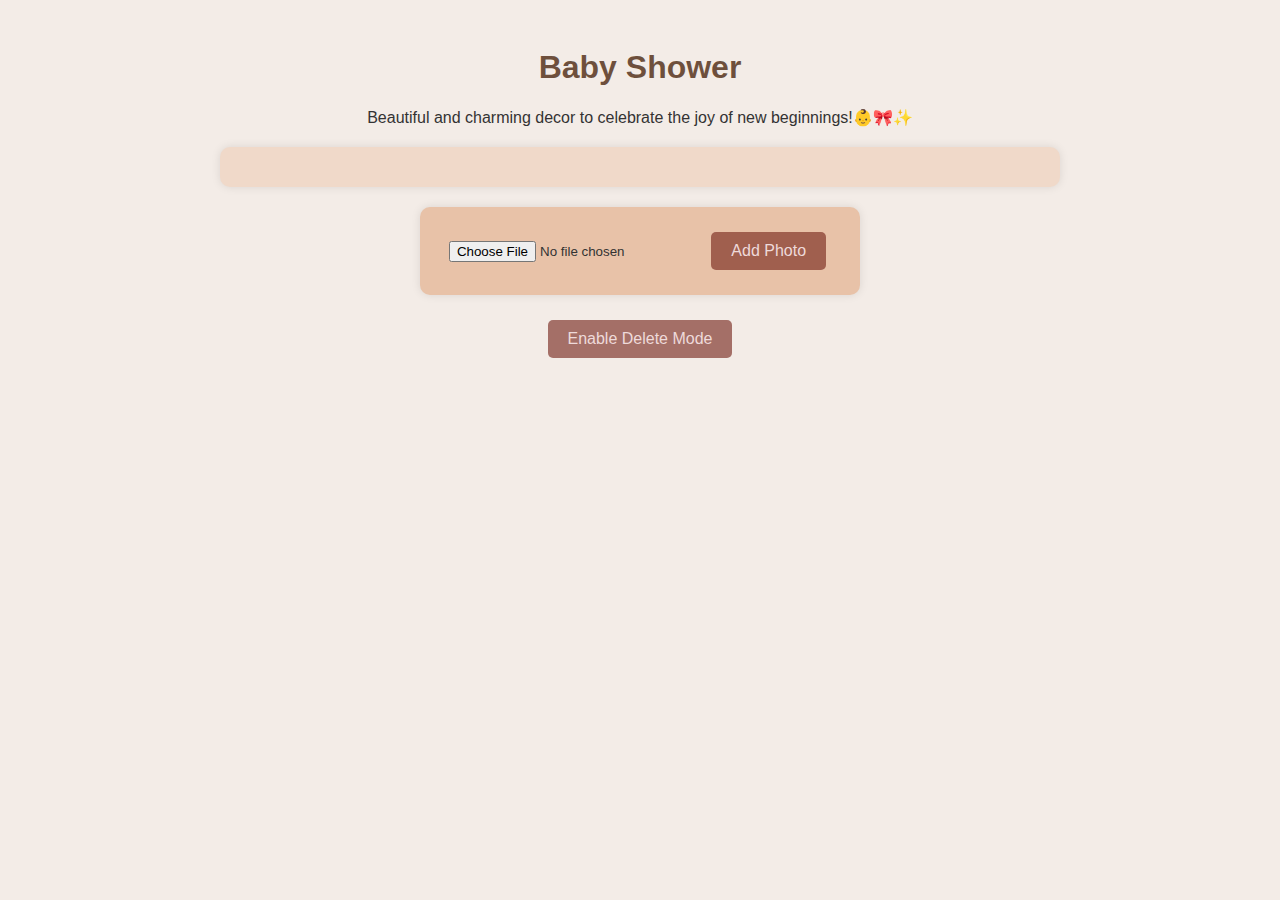
<file: index6.html>
<!DOCTYPE html>
<html lang="en">
<head>
    <meta charset="UTF-8">
    <meta name="viewport" content="width=device-width, initial-scale=1.0">
    <title>Service Gallery</title>
    <style>
        body {
            text-align: center;
            font-family: Arial, sans-serif;
            background-color: #f3ece7;
            color: #333;
            padding: 20px;
        }
        h1 {
            color: #421b03c1;
            font-size: 2em;
        }
        .gallery {
            display: flex;
            flex-wrap: wrap;
            justify-content: center;
            background: rgb(240, 217, 201);
            padding: 20px;
            border-radius: 10px;
            box-shadow: 0 0 10px rgba(0, 0, 0, 0.1);
            margin: 20px auto;
            max-width: 800px;
        }
        .photo-container {
            position: relative;
            display: inline-block;
            margin: 10px;
        }
        .photo-container img {
            width: 200px;
            height: 150px;
            border: 3px solid #d66433df;
            border-radius: 10px;
            transition: transform 0.3s ease;
        }
        .photo-container img:hover {
            transform: scale(1.1);
        }
        .photo-container input[type='checkbox'] {
            position: absolute;
            top: 5px;
            left: 5px;
            display: none;
        }
        .upload-section {
            margin-top: 20px;
            padding: 20px;
            background: #e8c2a8;
            border-radius: 10px;
            box-shadow: 0 0 10px rgba(0, 0, 0, 0.1);
            max-width: 400px;
            margin: 20px auto;
        }
        .delete-section {
            margin-top: 10px;
        }
        button {
            background-color: #7321169d;
            color: rgb(238, 218, 218);
            border: none;
            padding: 10px 20px;
            font-size: 1em;
            cursor: pointer;
            border-radius: 5px;
            transition: background 0.3s;
            margin: 5px;
        }
        button:hover {
            background-color: #c1583b;
        }
    </style>
</head>
<body>
    <h1 id="serviceTitle">Baby Shower</h1>
    <p>Beautiful and charming decor to celebrate the joy of new beginnings!👶🎀✨</p>
    <div class="gallery" id="gallery"></div>

    <div class="upload-section">
        <input type="file" id="fileInput" accept="image/*">
        <button onclick="addPhoto()">Add Photo</button>
    </div>

    <div class="delete-section">
        <button onclick="toggleDeleteMode()" id="deleteToggle">Enable Delete Mode</button>
        <button onclick="deleteSelectedPhotos()" id="deleteButton" style="display: none;">Delete Selected Photos</button>
    </div>

    <script>
        let deleteMode = false;

        // Get the current service from the page title (or another method)
        const serviceName = document.getElementById("serviceTitle").textContent.trim();
        const localStorageKey = `photos_${serviceName.toLowerCase()}`;

        // Load images from localStorage for this specific service
        document.addEventListener("DOMContentLoaded", loadSavedPhotos);

        function addPhoto() {
            const fileInput = document.getElementById('fileInput');
            if (fileInput.files && fileInput.files[0]) {
                const reader = new FileReader();
                reader.onload = function (e) {
                    savePhoto(e.target.result); // Save to localStorage for this service
                    displayPhoto(e.target.result); // Display the photo
                }
                reader.readAsDataURL(fileInput.files[0]);
            }
        }

        function displayPhoto(imageSrc) {
            const gallery = document.getElementById('gallery');
            const container = document.createElement('div');
            container.classList.add('photo-container');

            const img = document.createElement('img');
            img.src = imageSrc;

            const checkbox = document.createElement('input');
            checkbox.type = 'checkbox';

            container.appendChild(checkbox);
            container.appendChild(img);
            gallery.appendChild(container);
        }

        function savePhoto(imageSrc) {
            let savedPhotos = JSON.parse(localStorage.getItem(localStorageKey)) || [];
            savedPhotos.push(imageSrc);
            localStorage.setItem(localStorageKey, JSON.stringify(savedPhotos));
        }

        function loadSavedPhotos() {
            let savedPhotos = JSON.parse(localStorage.getItem(localStorageKey)) || [];
            savedPhotos.forEach(photo => displayPhoto(photo));
        }

        function toggleDeleteMode() {
            deleteMode = !deleteMode;
            const checkboxes = document.querySelectorAll('.photo-container input[type="checkbox"]');
            checkboxes.forEach(checkbox => {
                checkbox.style.display = deleteMode ? 'block' : 'none';
            });
            document.getElementById('deleteButton').style.display = deleteMode ? 'inline-block' : 'none';
            document.getElementById('deleteToggle').textContent = deleteMode ? 'Disable Delete Mode' : 'Enable Delete Mode';
        }

        function deleteSelectedPhotos() {
            const gallery = document.getElementById('gallery');
            const selectedPhotos = document.querySelectorAll('.photo-container input[type="checkbox"]:checked');

            if (selectedPhotos.length === 0) {
                alert("No photos selected for deletion.");
                return;
            }

            if (confirm("Are you sure you want to delete the selected photos?")) {
                let savedPhotos = JSON.parse(localStorage.getItem(localStorageKey)) || [];

                selectedPhotos.forEach(checkbox => {
                    const photoSrc = checkbox.nextSibling.src;
                    savedPhotos = savedPhotos.filter(photo => photo !== photoSrc);
                    gallery.removeChild(checkbox.parentElement);
                });

                localStorage.setItem(localStorageKey, JSON.stringify(savedPhotos));
            }
        }
    </script>
</body>
</html>
</file>
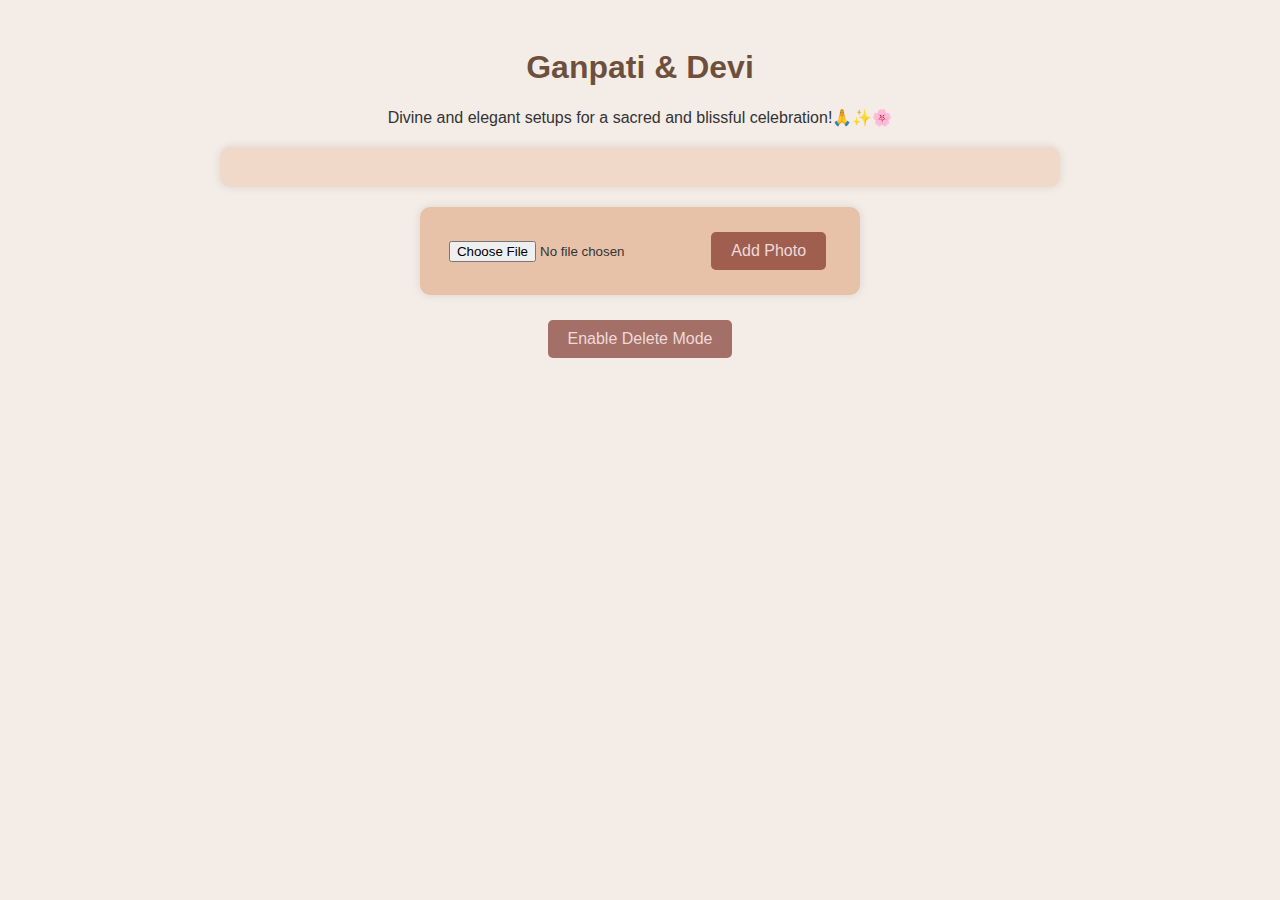
<file: index7.html>
<!DOCTYPE html>
<html lang="en">
<head>
    <meta charset="UTF-8">
    <meta name="viewport" content="width=device-width, initial-scale=1.0">
    <title>Service Gallery</title>
    <style>
        body {
            text-align: center;
            font-family: Arial, sans-serif;
            background-color: #f3ece7;
            color: #333;
            padding: 20px;
        }
        h1 {
            color: #421b03c1;
            font-size: 2em;
        }
        .gallery {
            display: flex;
            flex-wrap: wrap;
            justify-content: center;
            background: rgb(240, 217, 201);
            padding: 20px;
            border-radius: 10px;
            box-shadow: 0 0 10px rgba(0, 0, 0, 0.1);
            margin: 20px auto;
            max-width: 800px;
        }
        .photo-container {
            position: relative;
            display: inline-block;
            margin: 10px;
        }
        .photo-container img {
            width: 200px;
            height: 150px;
            border: 3px solid #d66433df;
            border-radius: 10px;
            transition: transform 0.3s ease;
        }
        .photo-container img:hover {
            transform: scale(1.1);
        }
        .photo-container input[type='checkbox'] {
            position: absolute;
            top: 5px;
            left: 5px;
            display: none;
        }
        .upload-section {
            margin-top: 20px;
            padding: 20px;
            background: #e8c2a8;
            border-radius: 10px;
            box-shadow: 0 0 10px rgba(0, 0, 0, 0.1);
            max-width: 400px;
            margin: 20px auto;
        }
        .delete-section {
            margin-top: 10px;
        }
        button {
            background-color: #7321169d;
            color: rgb(238, 218, 218);
            border: none;
            padding: 10px 20px;
            font-size: 1em;
            cursor: pointer;
            border-radius: 5px;
            transition: background 0.3s;
            margin: 5px;
        }
        button:hover {
            background-color: #c1583b;
        }
    </style>
</head>
<body>
    <h1 id="serviceTitle">Ganpati & Devi</h1>
    <p>Divine and elegant setups for a sacred and blissful celebration!🙏✨🌸</p>

    <div class="gallery" id="gallery"></div>

    <div class="upload-section">
        <input type="file" id="fileInput" accept="image/*">
        <button onclick="addPhoto()">Add Photo</button>
    </div>

    <div class="delete-section">
        <button onclick="toggleDeleteMode()" id="deleteToggle">Enable Delete Mode</button>
        <button onclick="deleteSelectedPhotos()" id="deleteButton" style="display: none;">Delete Selected Photos</button>
    </div>

    <script>
        let deleteMode = false;

        // Get the current service from the page title (or another method)
        const serviceName = document.getElementById("serviceTitle").textContent.trim();
        const localStorageKey = `photos_${serviceName.toLowerCase()}`;

        // Load images from localStorage for this specific service
        document.addEventListener("DOMContentLoaded", loadSavedPhotos);

        function addPhoto() {
            const fileInput = document.getElementById('fileInput');
            if (fileInput.files && fileInput.files[0]) {
                const reader = new FileReader();
                reader.onload = function (e) {
                    savePhoto(e.target.result); // Save to localStorage for this service
                    displayPhoto(e.target.result); // Display the photo
                }
                reader.readAsDataURL(fileInput.files[0]);
            }
        }

        function displayPhoto(imageSrc) {
            const gallery = document.getElementById('gallery');
            const container = document.createElement('div');
            container.classList.add('photo-container');

            const img = document.createElement('img');
            img.src = imageSrc;

            const checkbox = document.createElement('input');
            checkbox.type = 'checkbox';

            container.appendChild(checkbox);
            container.appendChild(img);
            gallery.appendChild(container);
        }

        function savePhoto(imageSrc) {
            let savedPhotos = JSON.parse(localStorage.getItem(localStorageKey)) || [];
            savedPhotos.push(imageSrc);
            localStorage.setItem(localStorageKey, JSON.stringify(savedPhotos));
        }

        function loadSavedPhotos() {
            let savedPhotos = JSON.parse(localStorage.getItem(localStorageKey)) || [];
            savedPhotos.forEach(photo => displayPhoto(photo));
        }

        function toggleDeleteMode() {
            deleteMode = !deleteMode;
            const checkboxes = document.querySelectorAll('.photo-container input[type="checkbox"]');
            checkboxes.forEach(checkbox => {
                checkbox.style.display = deleteMode ? 'block' : 'none';
            });
            document.getElementById('deleteButton').style.display = deleteMode ? 'inline-block' : 'none';
            document.getElementById('deleteToggle').textContent = deleteMode ? 'Disable Delete Mode' : 'Enable Delete Mode';
        }

        function deleteSelectedPhotos() {
            const gallery = document.getElementById('gallery');
            const selectedPhotos = document.querySelectorAll('.photo-container input[type="checkbox"]:checked');

            if (selectedPhotos.length === 0) {
                alert("No photos selected for deletion.");
                return;
            }

            if (confirm("Are you sure you want to delete the selected photos?")) {
                let savedPhotos = JSON.parse(localStorage.getItem(localStorageKey)) || [];

                selectedPhotos.forEach(checkbox => {
                    const photoSrc = checkbox.nextSibling.src;
                    savedPhotos = savedPhotos.filter(photo => photo !== photoSrc);
                    gallery.removeChild(checkbox.parentElement);
                });

                localStorage.setItem(localStorageKey, JSON.stringify(savedPhotos));
            }
        }
    </script>
</body>
</html>
</file>
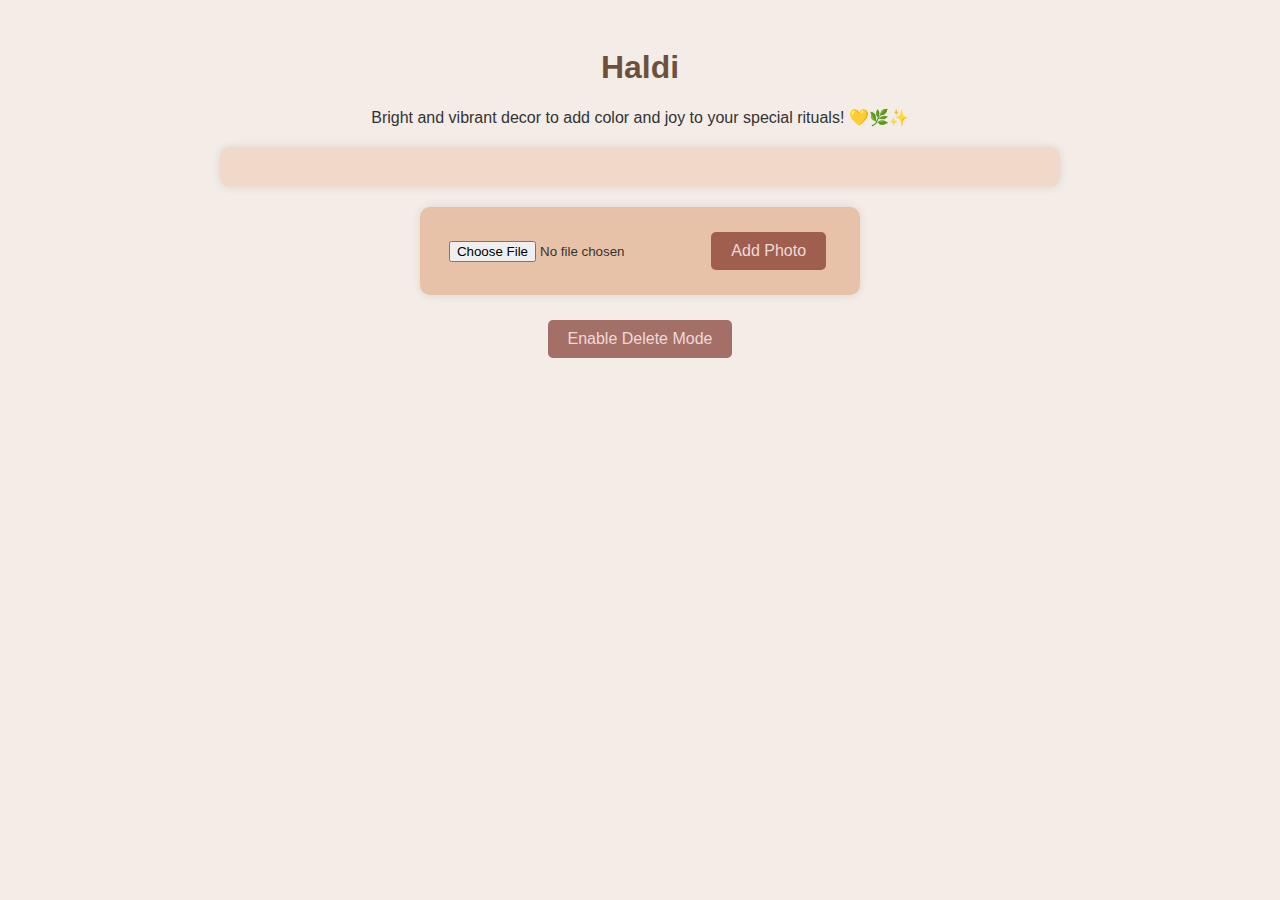
<file: index8.html>
<!DOCTYPE html>
<html lang="en">
<head>
    <meta charset="UTF-8">
    <meta name="viewport" content="width=device-width, initial-scale=1.0">
    <title>Service Gallery</title>
    <style>
        body {
            text-align: center;
            font-family: Arial, sans-serif;
            background-color: #f3ece7;
            color: #333;
            padding: 20px;
        }
        h1 {
            color: #421b03c1;
            font-size: 2em;
        }
        .gallery {
            display: flex;
            flex-wrap: wrap;
            justify-content: center;
            background: rgb(240, 217, 201);
            padding: 20px;
            border-radius: 10px;
            box-shadow: 0 0 10px rgba(0, 0, 0, 0.1);
            margin: 20px auto;
            max-width: 800px;
        }
        .photo-container {
            position: relative;
            display: inline-block;
            margin: 10px;
        }
        .photo-container img {
            width: 200px;
            height: 150px;
            border: 3px solid #d66433df;
            border-radius: 10px;
            transition: transform 0.3s ease;
        }
        .photo-container img:hover {
            transform: scale(1.1);
        }
        .photo-container input[type='checkbox'] {
            position: absolute;
            top: 5px;
            left: 5px;
            display: none;
        }
        .upload-section {
            margin-top: 20px;
            padding: 20px;
            background: #e8c2a8;
            border-radius: 10px;
            box-shadow: 0 0 10px rgba(0, 0, 0, 0.1);
            max-width: 400px;
            margin: 20px auto;
        }
        .delete-section {
            margin-top: 10px;
        }
        button {
            background-color: #7321169d;
            color: rgb(238, 218, 218);
            border: none;
            padding: 10px 20px;
            font-size: 1em;
            cursor: pointer;
            border-radius: 5px;
            transition: background 0.3s;
            margin: 5px;
        }
        button:hover {
            background-color: #c1583b;
        }
    </style>
</head>
<body>
    <h1 id="serviceTitle">Haldi</h1>
    <p>Bright and vibrant decor to add color and joy to your special rituals! 💛🌿✨</p>
    <div class="gallery" id="gallery"></div>

    <div class="upload-section">
        <input type="file" id="fileInput" accept="image/*">
        <button onclick="addPhoto()">Add Photo</button>
    </div>

    <div class="delete-section">
        <button onclick="toggleDeleteMode()" id="deleteToggle">Enable Delete Mode</button>
        <button onclick="deleteSelectedPhotos()" id="deleteButton" style="display: none;">Delete Selected Photos</button>
    </div>

    <script>
        let deleteMode = false;

        // Get the current service from the page title (or another method)
        const serviceName = document.getElementById("serviceTitle").textContent.trim();
        const localStorageKey = `photos_${serviceName.toLowerCase()}`;

        // Load images from localStorage for this specific service
        document.addEventListener("DOMContentLoaded", loadSavedPhotos);

        function addPhoto() {
            const fileInput = document.getElementById('fileInput');
            if (fileInput.files && fileInput.files[0]) {
                const reader = new FileReader();
                reader.onload = function (e) {
                    savePhoto(e.target.result); // Save to localStorage for this service
                    displayPhoto(e.target.result); // Display the photo
                }
                reader.readAsDataURL(fileInput.files[0]);
            }
        }

        function displayPhoto(imageSrc) {
            const gallery = document.getElementById('gallery');
            const container = document.createElement('div');
            container.classList.add('photo-container');

            const img = document.createElement('img');
            img.src = imageSrc;

            const checkbox = document.createElement('input');
            checkbox.type = 'checkbox';

            container.appendChild(checkbox);
            container.appendChild(img);
            gallery.appendChild(container);
        }

        function savePhoto(imageSrc) {
            let savedPhotos = JSON.parse(localStorage.getItem(localStorageKey)) || [];
            savedPhotos.push(imageSrc);
            localStorage.setItem(localStorageKey, JSON.stringify(savedPhotos));
        }

        function loadSavedPhotos() {
            let savedPhotos = JSON.parse(localStorage.getItem(localStorageKey)) || [];
            savedPhotos.forEach(photo => displayPhoto(photo));
        }

        function toggleDeleteMode() {
            deleteMode = !deleteMode;
            const checkboxes = document.querySelectorAll('.photo-container input[type="checkbox"]');
            checkboxes.forEach(checkbox => {
                checkbox.style.display = deleteMode ? 'block' : 'none';
            });
            document.getElementById('deleteButton').style.display = deleteMode ? 'inline-block' : 'none';
            document.getElementById('deleteToggle').textContent = deleteMode ? 'Disable Delete Mode' : 'Enable Delete Mode';
        }

        function deleteSelectedPhotos() {
            const gallery = document.getElementById('gallery');
            const selectedPhotos = document.querySelectorAll('.photo-container input[type="checkbox"]:checked');

            if (selectedPhotos.length === 0) {
                alert("No photos selected for deletion.");
                return;
            }

            if (confirm("Are you sure you want to delete the selected photos?")) {
                let savedPhotos = JSON.parse(localStorage.getItem(localStorageKey)) || [];

                selectedPhotos.forEach(checkbox => {
                    const photoSrc = checkbox.nextSibling.src;
                    savedPhotos = savedPhotos.filter(photo => photo !== photoSrc);
                    gallery.removeChild(checkbox.parentElement);
                });

                localStorage.setItem(localStorageKey, JSON.stringify(savedPhotos));
            }
        }
    </script>
</body>
</html>
</file>
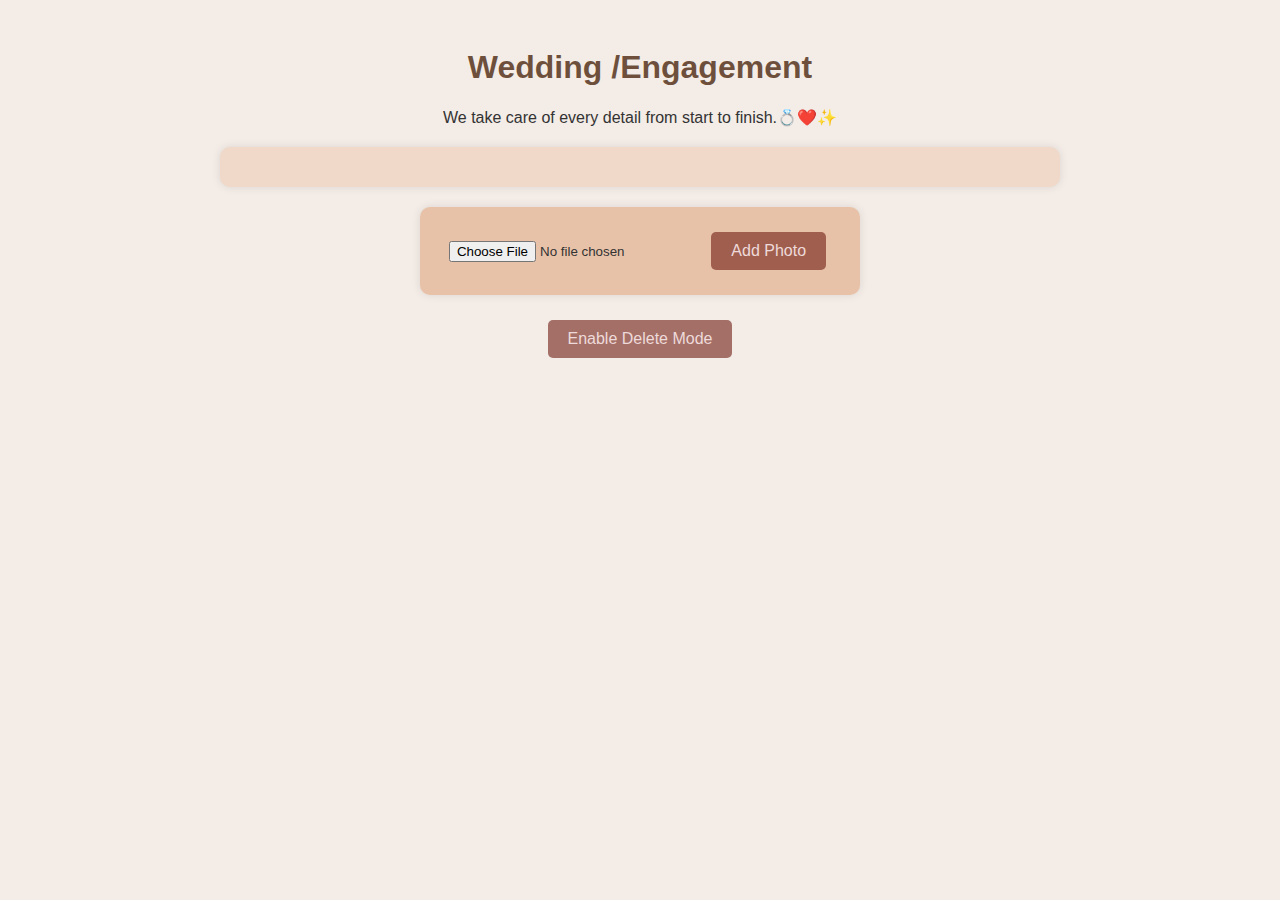
<file: index9.html>
<!DOCTYPE html>
<html lang="en">
<head>
    <meta charset="UTF-8">
    <meta name="viewport" content="width=device-width, initial-scale=1.0">
    <title>Service Gallery</title>
    <style>
        body {
            text-align: center;
            font-family: Arial, sans-serif;
            background-color: #f3ece7;
            color: #333;
            padding: 20px;
        }
        h1 {
            color: #421b03c1;
            font-size: 2em;
        }
        .gallery {
            display: flex;
            flex-wrap: wrap;
            justify-content: center;
            background: rgb(240, 217, 201);
            padding: 20px;
            border-radius: 10px;
            box-shadow: 0 0 10px rgba(0, 0, 0, 0.1);
            margin: 20px auto;
            max-width: 800px;
        }
        .photo-container {
            position: relative;
            display: inline-block;
            margin: 10px;
        }
        .photo-container img {
            width: 200px;
            height: 150px;
            border: 3px solid #d66433df;
            border-radius: 10px;
            transition: transform 0.3s ease;
        }
        .photo-container img:hover {
            transform: scale(1.1);
        }
        .photo-container input[type='checkbox'] {
            position: absolute;
            top: 5px;
            left: 5px;
            display: none;
        }
        .upload-section {
            margin-top: 20px;
            padding: 20px;
            background: #e8c2a8;
            border-radius: 10px;
            box-shadow: 0 0 10px rgba(0, 0, 0, 0.1);
            max-width: 400px;
            margin: 20px auto;
        }
        .delete-section {
            margin-top: 10px;
        }
        button {
            background-color: #7321169d;
            color: rgb(238, 218, 218);
            border: none;
            padding: 10px 20px;
            font-size: 1em;
            cursor: pointer;
            border-radius: 5px;
            transition: background 0.3s;
            margin: 5px;
        }
        button:hover {
            background-color: #c1583b;
        }
    </style>
</head>
<body>
    <h1 id="serviceTitle">Wedding /Engagement </h1>
    <p>We take care of every detail from start to finish.💍❤️✨</p>

    <div class="gallery" id="gallery"></div>

    <div class="upload-section">
        <input type="file" id="fileInput" accept="image/*">
        <button onclick="addPhoto()">Add Photo</button>
    </div>

    <div class="delete-section">
        <button onclick="toggleDeleteMode()" id="deleteToggle">Enable Delete Mode</button>
        <button onclick="deleteSelectedPhotos()" id="deleteButton" style="display: none;">Delete Selected Photos</button>
    </div>

    <script>
        let deleteMode = false;

        // Get the current service from the page title (or another method)
        const serviceName = document.getElementById("serviceTitle").textContent.trim();
        const localStorageKey = `photos_${serviceName.toLowerCase()}`;

        // Load images from localStorage for this specific service
        document.addEventListener("DOMContentLoaded", loadSavedPhotos);

        function addPhoto() {
            const fileInput = document.getElementById('fileInput');
            if (fileInput.files && fileInput.files[0]) {
                const reader = new FileReader();
                reader.onload = function (e) {
                    savePhoto(e.target.result); // Save to localStorage for this service
                    displayPhoto(e.target.result); // Display the photo
                }
                reader.readAsDataURL(fileInput.files[0]);
            }
        }

        function displayPhoto(imageSrc) {
            const gallery = document.getElementById('gallery');
            const container = document.createElement('div');
            container.classList.add('photo-container');

            const img = document.createElement('img');
            img.src = imageSrc;

            const checkbox = document.createElement('input');
            checkbox.type = 'checkbox';

            container.appendChild(checkbox);
            container.appendChild(img);
            gallery.appendChild(container);
        }

        function savePhoto(imageSrc) {
            let savedPhotos = JSON.parse(localStorage.getItem(localStorageKey)) || [];
            savedPhotos.push(imageSrc);
            localStorage.setItem(localStorageKey, JSON.stringify(savedPhotos));
        }

        function loadSavedPhotos() {
            let savedPhotos = JSON.parse(localStorage.getItem(localStorageKey)) || [];
            savedPhotos.forEach(photo => displayPhoto(photo));
        }

        function toggleDeleteMode() {
            deleteMode = !deleteMode;
            const checkboxes = document.querySelectorAll('.photo-container input[type="checkbox"]');
            checkboxes.forEach(checkbox => {
                checkbox.style.display = deleteMode ? 'block' : 'none';
            });
            document.getElementById('deleteButton').style.display = deleteMode ? 'inline-block' : 'none';
            document.getElementById('deleteToggle').textContent = deleteMode ? 'Disable Delete Mode' : 'Enable Delete Mode';
        }

        function deleteSelectedPhotos() {
            const gallery = document.getElementById('gallery');
            const selectedPhotos = document.querySelectorAll('.photo-container input[type="checkbox"]:checked');

            if (selectedPhotos.length === 0) {
                alert("No photos selected for deletion.");
                return;
            }

            if (confirm("Are you sure you want to delete the selected photos?")) {
                let savedPhotos = JSON.parse(localStorage.getItem(localStorageKey)) || [];

                selectedPhotos.forEach(checkbox => {
                    const photoSrc = checkbox.nextSibling.src;
                    savedPhotos = savedPhotos.filter(photo => photo !== photoSrc);
                    gallery.removeChild(checkbox.parentElement);
                });

                localStorage.setItem(localStorageKey, JSON.stringify(savedPhotos));
            }
        }
    </script>
</body>
</html>
</file>
<file: style.css>
/* General Styles */
* {
    margin: 0;
    padding: 0;
    box-sizing: border-box;
}

body {
    font-family: 'Roboto', sans-serif;
    line-height: 1.6;
    background-color: #c9bf9c;
}

/* Navigation Bar */
.navbar {
    display: flex;
    justify-content: space-between;
    align-items: center;
    padding: 15px;
    background-color: #412a1c;
    color: white;
    position: fixed;
    width: 100%;
    top: 0;
    z-index: 1000;
}

.navbar .logo a {
    color: #dec9bf;
    font-size: 1.5rem;
    font-weight: bold;
    text-decoration: none;
}

.navbar .nav-links {
    list-style: none;
    display: flex;
    gap: 20px;
}

.navbar .nav-links li a {
    color: white;
    text-decoration: none;
    font-size: 1rem;
}

.navbar .nav-links li a:hover {
    color: #ff69b4;
}

/* Mobile Navigation */
.navbar .hamburger {
    display: none;
    flex-direction: column;
    gap: 5px;
    cursor: pointer;
}

.navbar .hamburger .bar {
    width: 30px;
    height: 4px;
    background-color: white;
}

@media (max-width: 768px) {
    .navbar .nav-links {
        display: none;
        flex-direction: column;
        position: absolute;
        top: 50px;
        right: 0;
        width: 100%;
        background-color: rgba(0, 0, 0, 0.9);
        text-align: center;
        padding: 15px;
    }

    .navbar .nav-links li {
        padding: 10px;
    }

    .navbar .hamburger {
        display: flex;
    }

    .navbar.active .nav-links {
        display: flex;
    }
}

/* Hero Section */
#hero {
    background: url('bg1.png') no-repeat center center/cover;
    height: 110vh;
    display: flex;
    justify-content: center;
    align-items: center;
    color: white;
    text-align: center;
    padding: 20px;
}

.hero-content h1 {
    font-size: 2.5rem;
    font-weight: 700;
    color: #dcc5a2;
}

@media (max-width: 768px) {
    .hero-content h1 {
        font-size: 1.8rem;
    }
}
#hero .hero-content img {
    width: 350px; /* Adjust the width as needed */
    height: auto; /* Maintains aspect ratio */
    margin-top: 10px; /* Adds spacing between the text and image */
    border-radius: 50%;
}

/* Services Section */
#services {
    background-color: #d6c7ad;
    padding: 50px 20px;
    text-align: center;
}

#services h1 {
    font-size: 2rem;
    margin-bottom: 20px;
}

.services-container {
    display: grid;
    grid-template-columns: repeat(auto-fill, minmax(300px, 1fr));
    gap: 20px;
    margin-top: 30px;
    padding: 10px;
}

.service {
    background: #fff;
    padding: 15px;
    border-radius: 10px;
    transition: transform 0.3s ease;
}

.service img {
    max-width: 100%;
    height: auto;
    border-radius: 8px;
}

.service h3 {
    font-size: 1.2rem;
    margin-top: 10px;
}

/* Responsive Grid for Mobile */
@media (max-width: 768px) {
    .services-container {
        grid-template-columns: 1fr;
    }

    #services h2 {
        font-size: 1.8rem;
    }
}

/* Gallery */
#gallery {
    padding: 40px 20px;
    text-align: center;
    background-color: #fff;
}

.gallery-grid {
    display: grid;
    grid-template-columns: repeat(auto-fill, minmax(150px, 1fr));
    gap: 10px;
}

.gallery-grid img {
    width: 100%;
    height: auto;
    border-radius: 8px;
}

@media (max-width: 768px) {
    .gallery-grid {
        grid-template-columns: 1fr;
    }
}

/* Testimonials */
#testimonials {
    padding: 50px 20px;
    background-color: #f0f0f0;
    text-align: center;
}

.testimonial {
    background: #fff;
    padding: 15px;
    margin: 20px auto;
    border-radius: 8px;
    box-shadow: 0 2px 10px rgba(0, 0, 0, 0.1);
    max-width: 400px;
}

/* Contact Form */
#contact {
    padding: 50px 20px;
    text-align: center;
}

form {
    display: flex;
    flex-direction: column;
    gap: 10px;
    max-width: 400px;
    margin: auto;
}

input, textarea {
    padding: 12px;
    font-size: 1rem;
    border: 1px solid #b57272;
    border-radius: 5px;
}

button {
    padding: 12px;
    background-color: #3a1d15;
    color: rgb(234, 212, 212);
    border: none;
    border-radius: 5px;
    font-size: 1rem;
    cursor: pointer;
    transition: background-color 0.3s ease;
}

button:hover {
    background-color: #7d5c41;
}

/* Contact Info */
.contact {
    padding: 20px;
    text-align: center;
    
}
.contact{
    background-color: #c29f75;
}
.contact p {
    font-size: 1rem;
    margin: 5px 0;
    
}

.btn {
    padding: 10px 20px;
    background: #161615;
    color: white;
    text-decoration: none;
    font-size: 1rem;
    border-radius: 5px;
    margin-top: 10px;
    transition: 0.3s;
}

.btn:hover {
    background: #84615b;
}

@media (max-width: 768px) {
    .btn {
        font-size: 0.9rem;
    }
}
</file>
